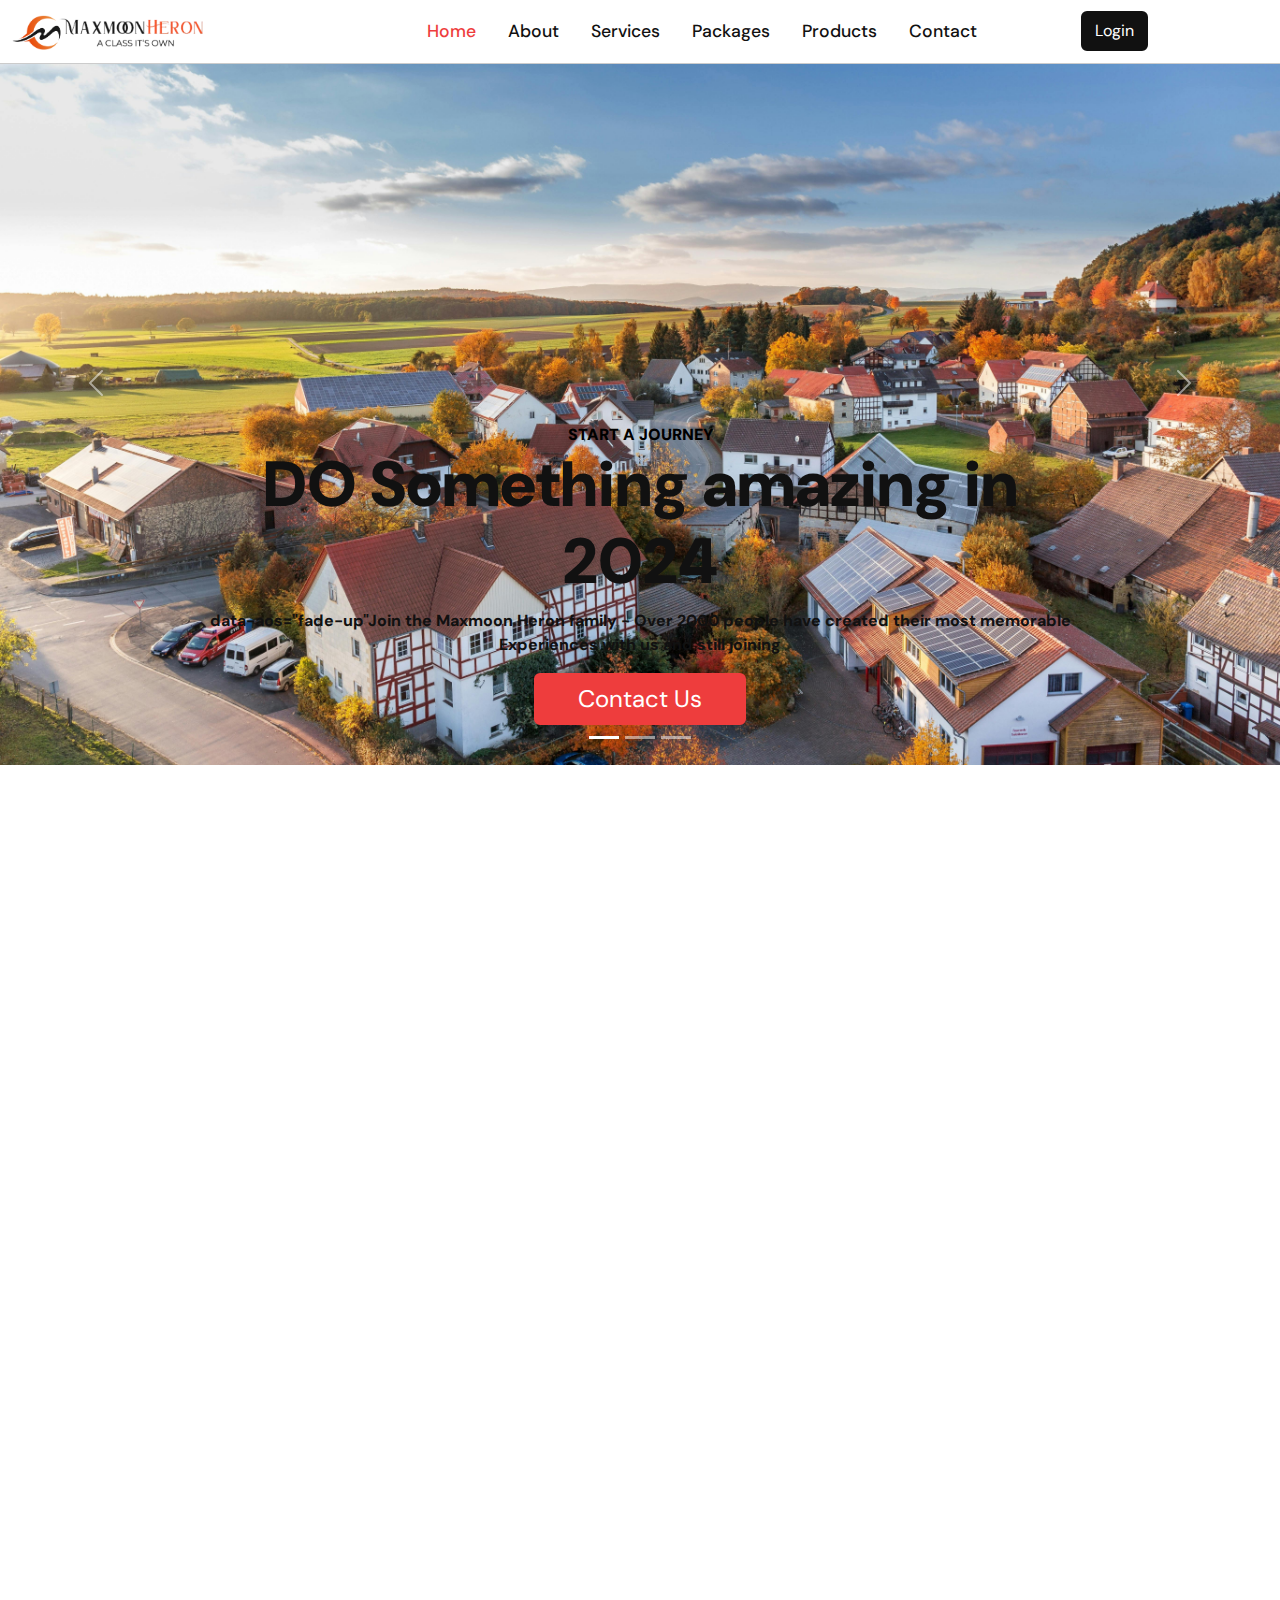
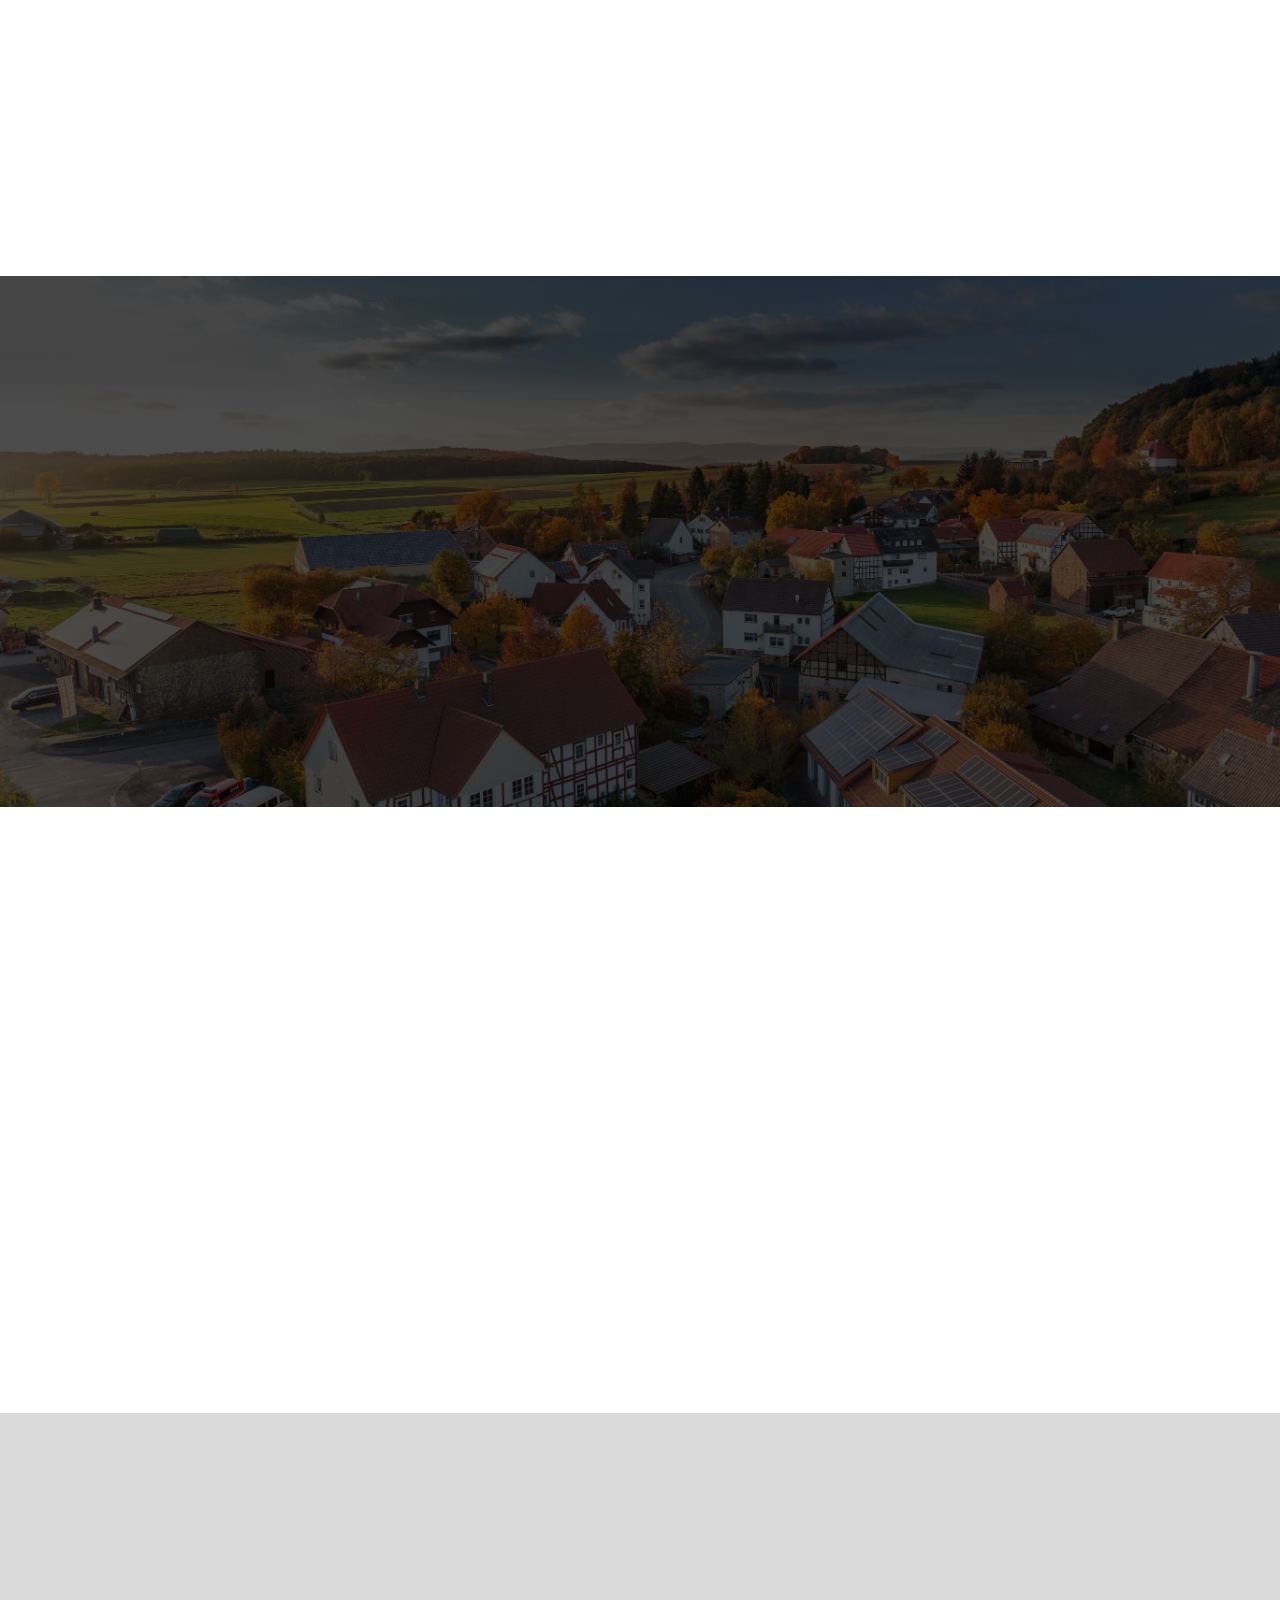
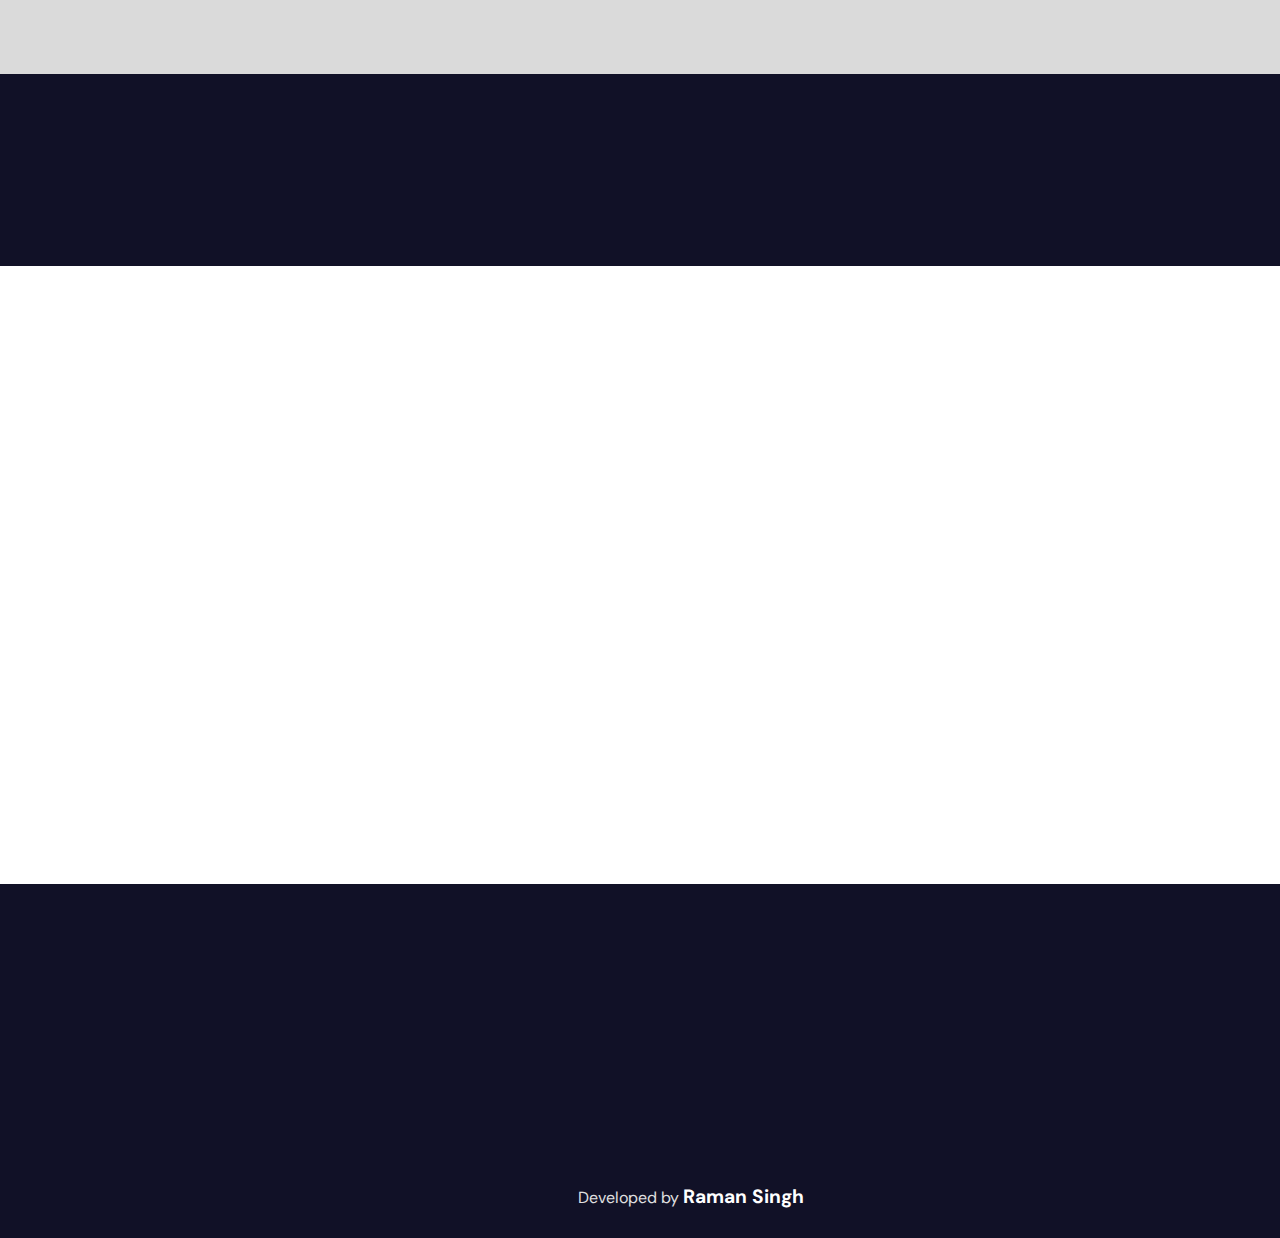
<file: index.html>
<!DOCTYPE html>
<html lang="en">

<head>
  <meta charset="UTF-8">
  <meta name="viewport" content="width=device-width, initial-scale=1.0">
  <title>Welcome | Mexmoon Heron Multi Service Pvt Ltd</title>
  <link rel="icon" href="img/fav.png">
  <link rel="stylesheet" href="css/style_hidden.css">
  <link rel="stylesheet" href="css/bootstrap.min.css">
  <link rel="stylesheet" href="https://cdnjs.cloudflare.com/ajax/libs/font-awesome/6.5.2/css/all.min.css" />
  <link href="https://unpkg.com/aos@2.3.1/dist/aos.css" rel="stylesheet">
</head>

<body >
  <!-------------------------navbar-------------------------->
  <nav class="navbar navbar-expand-lg bg-white fixed-top">
    <div class="container-fluid">
      <a class="navbar-brand" href="index.html">
        <img src="img/logo.png" alt="Logo" height="35" class="d-inline-block align-text-top  ">
      </a>
      <button class="navbar-toggler" type="button" data-bs-toggle="collapse" data-bs-target="#navbarSupportedContent"
        aria-controls="navbarSupportedContent" aria-expanded="false" aria-label="Toggle navigation">
        <span class="navbar-toggler-icon"></span>
      </button>
      <div class="collapse navbar-collapse mx-5 px-5" id="navbarSupportedContent">
        <ul class="navbar-nav me-auto mb-2 mb-lg-0 mx-5 px-5">
          <li class="nav-item px-2">
            <a class="nav-link active" style="color: rgb(238, 61, 61);" aria-current="page" href="index.html">Home</a>
          </li>
          <li class="nav-item px-2">
            <a class="nav-link" href="about.html">About</a>
          </li>
          <li class="nav-item px-2">
            <a class="nav-link" href="service.html">Services</a>
          </li>
          <li class="nav-item px-2">
            <a class="nav-link" href="package.html">Packages</a>
          </li>
          <li class="nav-item px-2">
            <a class="nav-link" href="product.html">Products</a>
          </li>
          <li class="nav-item px-2">
            <a class="nav-link" href="contact.html">Contact</a>
          </li>

        </ul>
        <a href="login_page.html" class="text-black">
          <button class="btn mx-4" type="submit">Login</button></a>
        </form>
      </div>
    </div>
  </nav>

  <!-------------------------Carousel-------------------------->
  <div id="carouselExampleCaptions" class="carousel slide">
    <div class="carousel-indicators">
      <button type="button" data-bs-target="#carouselExampleCaptions" data-bs-slide-to="0" class="active"
        aria-current="true" aria-label="Slide 1"></button>
      <button type="button" data-bs-target="#carouselExampleCaptions" data-bs-slide-to="1"
        aria-label="Slide 2"></button>
      <button type="button" data-bs-target="#carouselExampleCaptions" data-bs-slide-to="2"
        aria-label="Slide 3"></button>
    </div>
    <div class="carousel-inner">
      <div class="carousel-item active">
        <img src="img/c-1.jpg" class="d-block w-100 img-fluid" alt="...">
        <div class="carousel-caption d-none d-md-block">
          <span data-aos="fade-up">START A JOURNEY</span>
          <h5 data-aos="fade-up">DO Something amazing in 2024</h5>
          <p> data-aos="fade-up"Join the Maxmoon Heron family - Over 2000 people have created their most memorable Experiences with us and
            still joining</p>
          <button type="button" class="btn" ><a href="">Contact Us</a></button>
        </div>
      </div>
      <div class="carousel-item">
        <img src="img/c2.jpg" class="d-block w-100 img-fluid" alt="...">
        <div class="carousel-caption d-none d-md-block">
          <span data-aos="fade-up">PLAN YOUR TOUR</span>
          <h5 data-aos="fade-up">Explore the world</h5>
          <p> data-aos="fade-up"The world is now just a hop, skipand jump away and here's how you can make your travel easier and better in
            2024.</p>
          <button type="button" class="btn" ><a href="">Contact Us</a></button>
        </div>
      </div>
      <div class="carousel-item">
        <img src="img/c3.jpg" class="d-block w-100 img-fluid" alt="...">
        <div class="carousel-caption d-none d-md-block">
          <span data-aos="fade-up">YOU NEED A BREAK</span>
          <h5 data-aos="fade-up">Plan your holiday</h5>
          <p data-aos="fade-up">Our holiday are co-created with our customers, ensuring suggestions and feedback are the basis of creating
            magical holiday.</p>
          <button type="button" class="btn" ><a href="">Contact Us</a></button>
        </div>
      </div>
    </div>
    <button class="carousel-control-prev" type="button" data-bs-target="#carouselExampleCaptions" data-bs-slide="prev">
      <span class="carousel-control-prev-icon" aria-hidden="true"></span>
      <span class="visually-hidden">Previous</span>
    </button>
    <button class="carousel-control-next" type="button" data-bs-target="#carouselExampleCaptions" data-bs-slide="next">
      <span class="carousel-control-next-icon" aria-hidden="true"></span>
      <span class="visually-hidden">Next</span>
    </button>
  </div>
  <!-------------------------Destination-------------------------->
  <div class="container" id="destination">
    <h1 data-aos="fade-up">Popular Destinations</h1>
    <p data-aos="fade-down">You will find here beautiful destinations, our favorite places in the world from a decades of traveling. Find
      inspiration for your trips!</p>
    <div class="row">
      <div class="col-sm-12 col-md-4 col-lg-4 col-12" data-aos="zoom-in">
        <div class="card" style="width: 19rem; border: none;">
          <a href=""><img src="img/d1.jpg" class="card-img-top img-fluid" alt="..."></a>
          <div class="card-body">
            <p class="card-text">Paris</p>
          </div>
        </div>
      </div>
      <div class="col-sm-12 col-md-4 col-lg-4 col-12" data-aos="zoom-in">
        <div class="card" style="width: 19rem; border: none;">
          <a href=""><img src="img/d2.jpg" class="card-img-top img-fluid" alt="..."></a>
          <div class="card-body">
            <p class="card-text">Thailand</p>
          </div>
        </div>
      </div>
      <div class="col-sm-12 col-md-4 col-lg-4 col-12" data-aos="zoom-in">
        <div class="card" style="width: 19rem; border: none;">
          <a href=""><img src="img/d3.jpg" class="card-img-top img-fluid" alt="..."></a>
          <div class="card-body">
            <p class="card-text">Greece</p>
          </div>
        </div>
      </div>
      <div class="col-sm-12 col-md-4 col-lg-4 col-12" data-aos="zoom-in">
        <div class="card" style="width: 19rem; border: none;">
          <a href=""><img src="img/d4.jpg" class="card-img-top img-fluid" alt="..."></a>
          <div class="card-body">
            <p class="card-text">Spain</p>
          </div>
        </div>
      </div>
      <div class="col-sm-12 col-md-4 col-lg-4 col-12" data-aos="zoom-in">
        <div class="card" style="width: 19rem; border: none;">
          <a href=""><img src="img/d5.jpg" class="card-img-top img-fluid" alt="..."></a>
          <div class="card-body">
            <p class="card-text">China</p>
          </div>
        </div>
      </div>
      <div class="col-sm-12 col-md-4 col-lg-4 col-12" data-aos="zoom-in">
        <div class="card" style="width: 19rem; border: none;">
          <a href=""><img src="img/d6.jpg" class="card-img-top img-fluid" alt="..."></a>
          <div class="card-body">
            <p class="card-text">Iceland</p>
          </div>
        </div>
      </div>
    </div>
  </div>

  <!-------------------------banner-------------------------->
  <div class="container-fluid text-wrap" id="banner" 
    style="background-image: linear-gradient(rgba(0,0,0,.7), rgba(0,0,0,.7)), url(img/c-1.jpg)">
    <h2 class="text-wrap" data-aos="zoom-in">Visit exotic global destinations at <br>unbelievable prices</h2>
    <p data-aos="zoom-in">Experience the service and convenience of a professional travel concierge <br>dedicated to making your vacation
      dreams a reality.</p>
    <button class="btn" type="button" data-aos="zoom-in"><a href="">Contact Us</a></button>
  </div>

  <!-------------------------second banner-------------------------->
  <div class="container" id="sb">
    <div class="row">
      <div class="col-sm-12 col-md-6 col-lg-6 col-12" data-aos="zoom-in">
        <img src="img/a1.jpg" alt="" class="img-fluid ">
      </div>
      <div class="col-sm-12 col-md-6 col-lg-6 col-12 px-5" data-aos="fade-up">
        <h2>Build Your Business While Helping Others Travel As Well As You</h2>
        <p>Here you will discover how our PROPRIETARY TECHNOLOGY links every property in our system, creating a live
          comparison search. Our experience and relationships in the industry, coupled with our technological
          capabilities, bring you a world-class experience every time.</p>
        <button class="btn"><a href="">Learn More</a></button>
      </div>
    </div>
  </div>


  <!-------------------------perks-------------------------->
  <div class="container-fluid" id="p">
    <div class="row">
      <div class="col-sm-12 col-md-4 col-lg-4 col-12 py-1" data-aos="zoom-in">
        <div class="card" style="width: 19rem;">
          <div class="card-body">
            <i class="fa-solid fa-plane-departure"></i>
            <h5 class="card-title">Travel World wide</h5>
            <p class="card-text">Visit exotic global destinations at unbelievable prices</p>
            <a href="#" class="card-link">Read More</a>
          </div>
        </div>
      </div>
      <div class="col-sm-12 col-md-4 col-lg-4 col-12 py-1" data-aos="zoom-in">
        <div class="card" style="width: 19rem;">
          <div class="card-body">
            <i class="fa-solid fa-users"></i>
            <h5 class="card-title">Make a team</h5>
            <p class="card-text">Build your business while helping others travel as well as you</p>
            <a href="#" class="card-link">Read More</a>
          </div>
        </div>
      </div>
      <div class="col-sm-12 col-md-4 col-lg-4 col-12 py-1" data-aos="zoom-in">
        <div class="card" style="width: 19rem; ">
          <div class="card-body">
            <i class="fa-solid fa-suitcase"></i>
            <h5 class="card-title">Live like a boss</h5>
            <p class="card-text">Relax and earn the residual income to live the life you've always wanted</p>
            <a href="#" class="card-link">Read More</a>
          </div>
        </div>
      </div>
    </div>
  </div>

  <!-------------------------perks-2-------------------------->
  <div class="container-fluid" id="p-2">
    <div class="row">
      <div class="col-sm-12 col-md-4 col-lg-4 col-12 py-1" data-aos="zoom-in">
        <div class="card" style="width: 19rem;">
          <div class="card-body">
            <h5 class="card-title">28 <br> States</h5>
          </div>
        </div>
      </div>
      <div class="col-sm-12 col-md-4 col-lg-4 col-12 py-1" data-aos="zoom-in">
        <div class="card" style="width: 19rem;">
          <div class="card-body">
            <h5 class="card-title">6 Years<br> of Experience</h5>
          </div>
        </div>
      </div>
      <div class="col-sm-12 col-md-4 col-lg-4 col-12 py-1" data-aos="zoom-in">
        <div class="card" style="width: 19rem; ">
          <div class="card-body">
            <h5 class="card-title">10,000<br> Users</h5>
          </div>
        </div>
      </div>
    </div>
  </div>

    <!-------------------------testimonials-------------------------->
    <div class="container" id="testimonials">
      <h1 data-aos="fade-up">Users Says</h1>
      <div class="row">
        <div class="col-sm-12 col-md-4 col-lg-4 col-12" data-aos="zoom-in">
          <div class="card" style="width: 18rem;">
            <div class="card-body">
              <div class="card-text">
                <h5>Maxmoon heron navigating to a life of success and significance. this is your compass on the journey to empowerment of Mind, ReBalance of Body and Spirit.</h5>
                <p>Sanjay Singh</p>
                <p>Lucknow</p>
              </div>
            </div>
          </div>
        </div>
        <div class="col-sm-12 col-md-4 col-lg-4 col-12" data-aos="zoom-in">
          <div class="card" style="width: 18rem;">
            <div class="card-body">
              <div class="card-text">
                <h5>With Maxmoon heron, taking vacations is easy. they have premier discounts allow you to pay for that dream trip or romantic getaway without breaking the bank</h5>
                <p>
                  Deepika Singh</p>
                <p>Lucknow</p>
              </div>
            </div>
          </div>
        </div>
        <div class="col-sm-12 col-md-4 col-lg-4 col-12" data-aos="zoom-in">
          <div class="card" style="width: 18rem;">
            <div class="card-body">
              <div class="card-text">
                <h5>Thay have almost Thousands of luxury timeshare destinations worldwide, Maxmoon heron members get access without problems or booking limitations.</h5>
                <p>
                  Sudheer kumar</p>
                <p>Lucknow</p>
              </div>
            </div>
          </div>
        </div>
      </div>
    </div>

    <!-------------------------Footer-------------------------->
    <div class="container-fluid" id="footer" >
      <div class="row" data-aos="zoom-out">
        <div class="col-sm-4 col-md-2 "><p class="company">Maxmoon<br> Heron</p>
         <p class="title">All rights reserved.<br>
          ©2024 <span class="fw-bold">Maxmoon Heron</span> </p>
        </div>
        <div class="col-sm-4 col-md-2 "><p class="fw-bold">Pages</p>
          <ul class="list-unstyled">
            <li><a href="#">Packages</a></li>
            <li><a href="#">Products</a></li>
            <li><a href="#">Services</a></li>
            <li><a href="#">Blogs</a></li>
          </ul>
        </div>
        <div class="col-sm-4 col-md-2 "><p class="fw-bold">Social</p>
          <ul class="list-unstyled">
            <li><a href="#">Facebook</a></li>
            <li><a href="#">Instagram</a></li>
            <li><a href="#">Twitter</a></li>
          </ul>
        </div>
        <div class="col-sm-4 col-md-2"><p class="fw-bold">Others</p>
          <ul class="list-unstyled">
            <li><a href="#">Support Center</a></li>
            <li><a href="#">Terms of Use</a></li>
          </ul>
        </div>
        <div class="col-sm-4 col-md-2"><p class="fw-bold">Subscribe</p>
          <div class="input-group mb-3">
            <input type="text" class="form-control" placeholder="Enter mail id" aria-describedby="basic-addon2">
            <span class="input-group-text" id="basic-addon2"><i class="fa-brands fa-telegram"></i></span>
          </div>
        </div>
      </div>
      <div class="copyright">
        <p class="text-center">Developed by <span class="fw-bold">Raman Singh</span></p>
      </div>
    </div> 
  
</body>
<script src="js/obfuscated.js"></script>
<script src="https://unpkg.com/aos@2.3.1/dist/aos.js"></script>

<script>
  AOS.init({
    duration: 1000,
    offset: 200,
    easing: 'ease'
  });
</script>
</html>
</file>
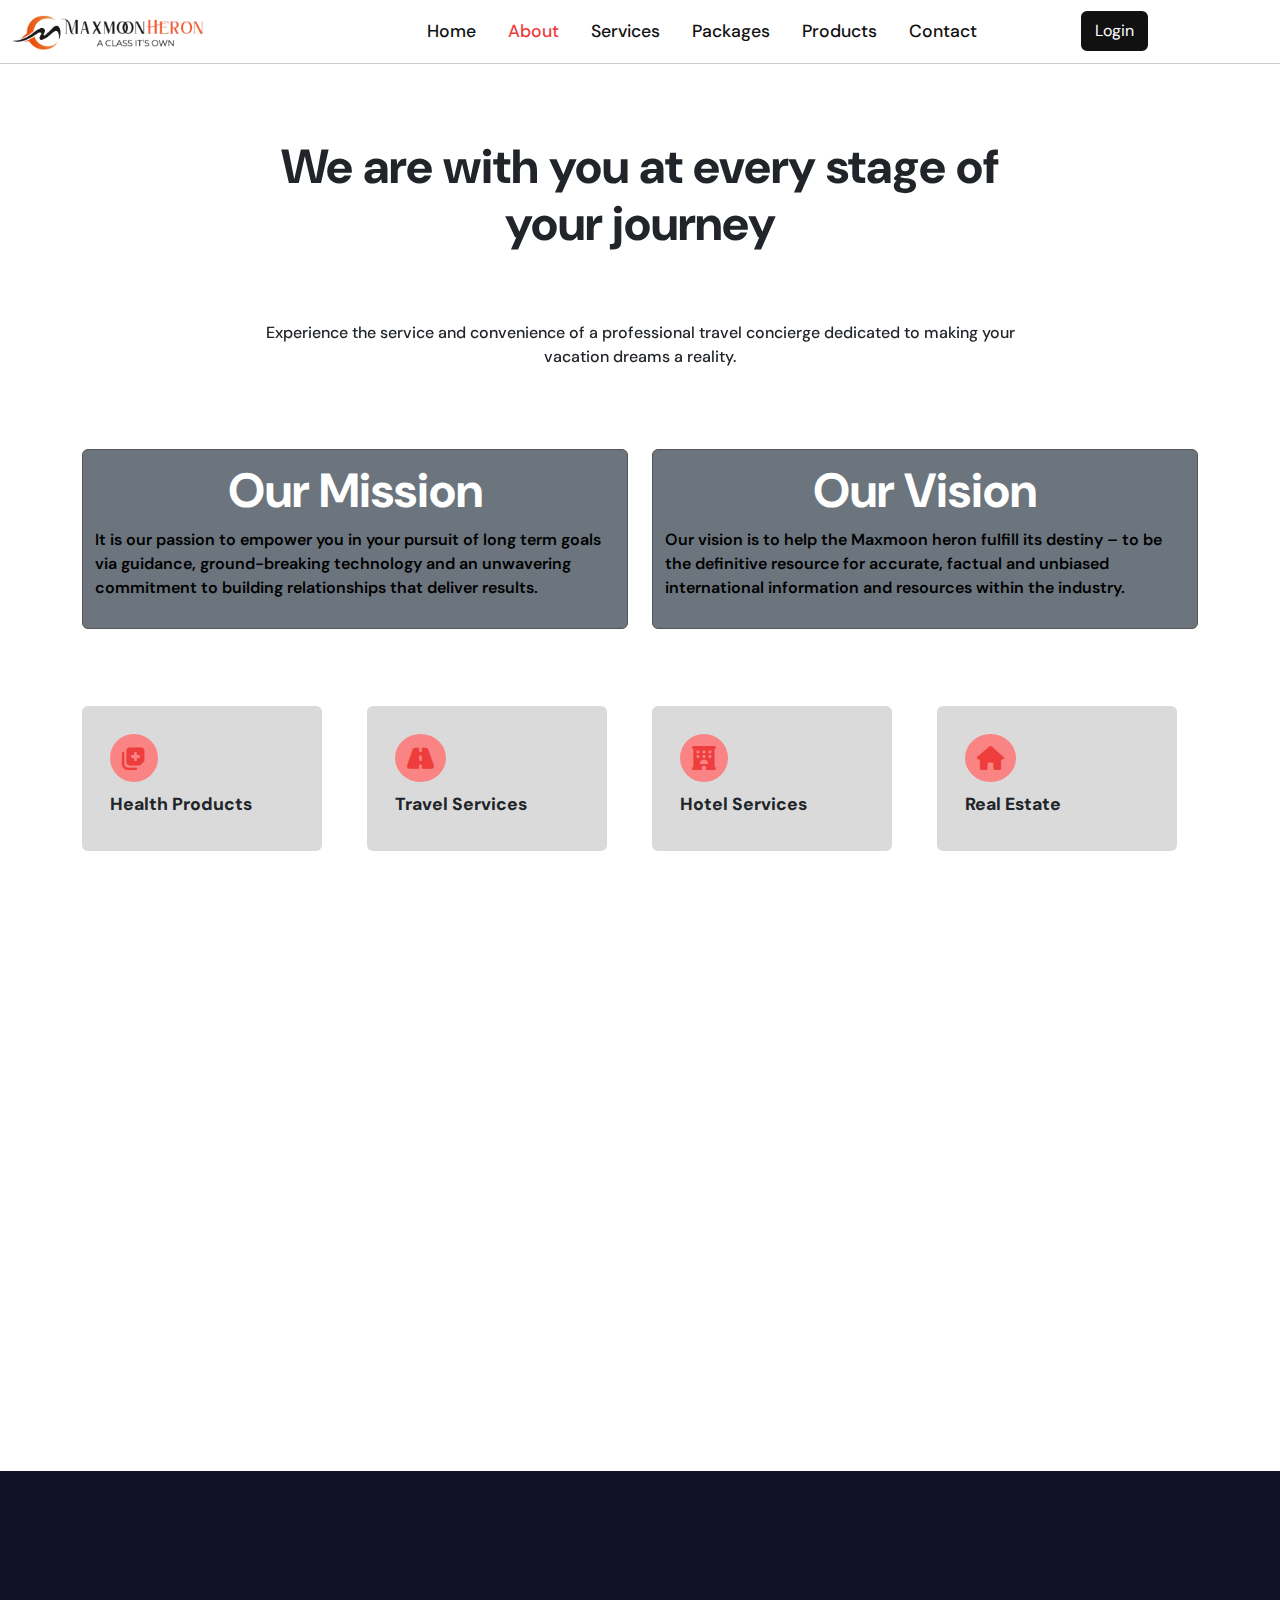
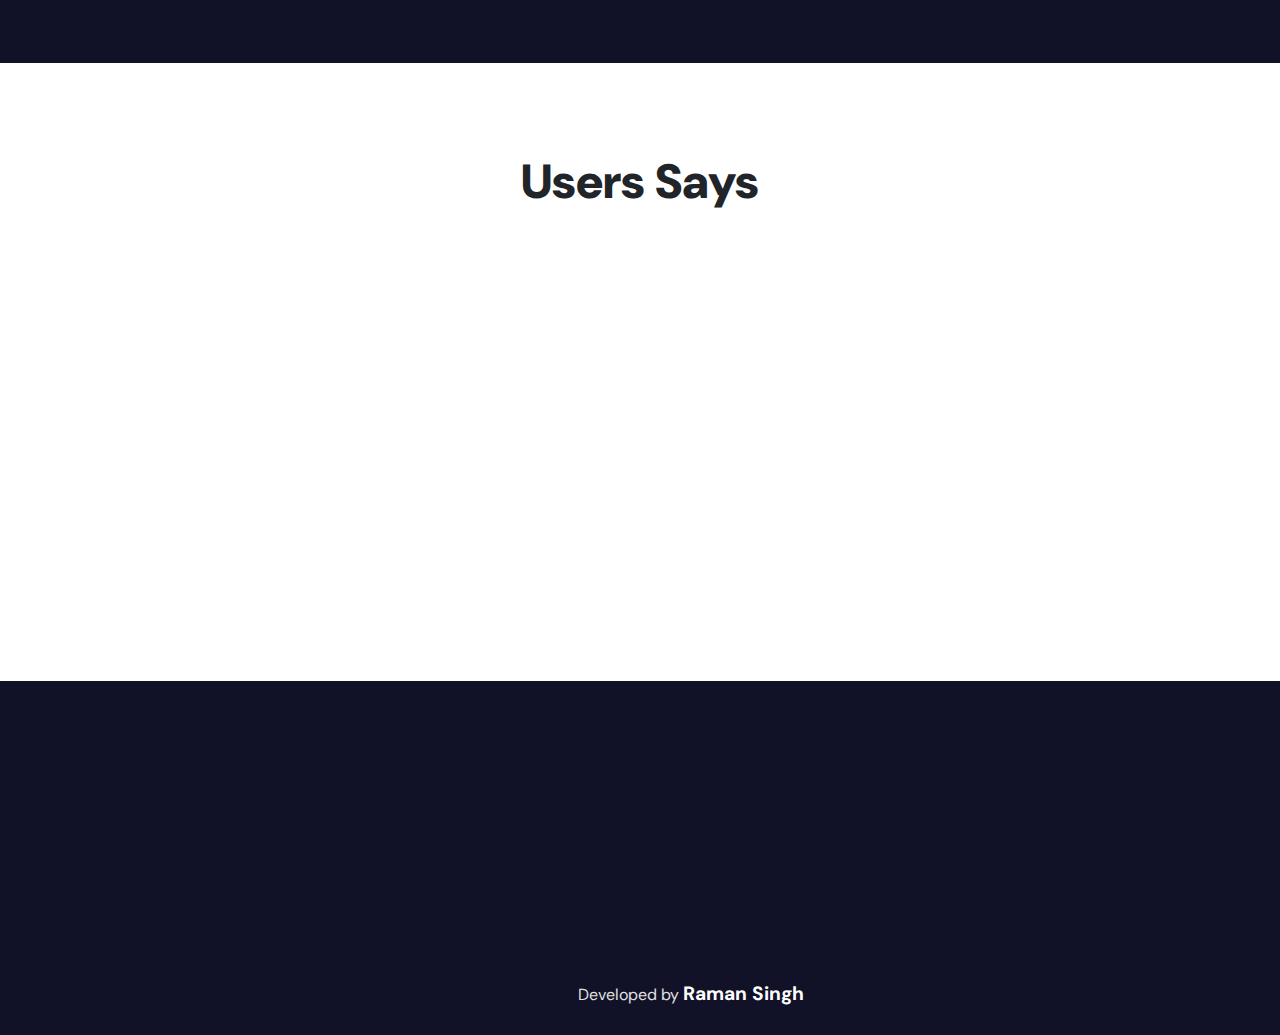
<file: about.html>
<!DOCTYPE html>
<html lang="en">
<head>
    <meta charset="UTF-8">
    <meta name="viewport" content="width=device-width, initial-scale=1.0">
    <title>About | Mexmoon Heron Multi Service Pvt Ltd</title>
    <link rel="icon" href="img/fav.png">
  <link rel="stylesheet" href="css/style_hidden.css">
  <link rel="stylesheet" href="css/bootstrap.min.css">
  <link rel="stylesheet" href="https://cdnjs.cloudflare.com/ajax/libs/font-awesome/6.5.2/css/all.min.css" />
  <link href="https://unpkg.com/aos@2.3.1/dist/aos.css" rel="stylesheet">
</head>
<body>
      <!-------------------------navbar-------------------------->
  <nav class="navbar navbar-expand-lg bg-white fixed-top">
    <div class="container-fluid">
      <a class="navbar-brand" href="index.html">
        <img src="img/logo.png" alt="Logo" height="35" class="d-inline-block align-text-top  ">
      </a>
      <button class="navbar-toggler" type="button" data-bs-toggle="collapse" data-bs-target="#navbarSupportedContent"
        aria-controls="navbarSupportedContent" aria-expanded="false" aria-label="Toggle navigation">
        <span class="navbar-toggler-icon"></span>
      </button>
      <div class="collapse navbar-collapse mx-5 px-5" id="navbarSupportedContent">
        <ul class="navbar-nav me-auto mb-2 mb-lg-0 mx-5 px-5">
          <li class="nav-item px-2">
            <a class="nav-link" href="index.html">Home</a>
          </li>
          <li class="nav-item px-2">
            <a class="nav-link active" style="color: rgb(238, 61, 61);" aria-current="page" href="#" href="about.html">About</a>
          </li>
          <li class="nav-item px-2">
            <a class="nav-link" href="service.html">Services</a>
          </li>
          <li class="nav-item px-2">
            <a class="nav-link" href="package.html">Packages</a>
          </li>
          <li class="nav-item px-2">
            <a class="nav-link" href="#">Products</a>
          </li>
          <li class="nav-item px-2">
            <a class="nav-link" href="#">Contact</a>
          </li>

        </ul>
        <a href="login_page.html" class="text-black">
          <button class="btn mx-4" type="submit">Login</button></a>
        </form>
      </div>
    </div>
  </nav>

    <!-------------------------content-------------------------->
    <div class="container " id="content">
        <h1 data-aos="fade-up" class="py-5">We are with you at every stage of<br> your journey</h1>
        <p data-aos="fade-up">Experience the service and convenience of a professional travel concierge dedicated to making your<br> vacation dreams a reality.
        </p>
    </div>

     <!-------------------------card-------------------------->
     <div class="container" id="card-new">
        <div class="row">
            <div class="col-sm-12 col-md-6 col-lg-6 col-12" id="card-1" data-aos="zoom-in">
                <div class="card bg-secondary">
                <h2>Our Mission</h2>
                <p>It is our passion to empower you in your pursuit of long term goals via guidance, ground-breaking technology and an unwavering commitment to building relationships that deliver results.</p>
            </div>
        </div>
            <div class="col-sm-12 col-md-6 col-lg-6 col-12" id="card-2" data-aos="zoom-in">
                <div class="card bg-secondary">
                <h2>Our Vision</h2>
                <P>Our vision is to help the Maxmoon heron fulfill its destiny – to be the definitive resource for accurate, factual and unbiased international information and resources within the industry.</P>
            </div>
        </div>
        </div>
     </div>

      <!-------------------------banner-3-------------------------->
      <div class="container" id="b-3">
        <div class="row">
            <div class="col-sm-12 col-md-3 col-lg-3 col-12" data-aos="zoom-in">
                <div class="card" style="width: 15rem;">
                    <div class="card-body">
                    <i class="fa-solid fa-notes-medical"></i>
                    <h2>Health Products</h2>
                </div>
                </div>
            </div>
            <div class="col-sm-12 col-md-3 col-lg-3 col-12" data-aos="zoom-in">
                <div class="card" style="width: 15rem;">
                    <div class="card-body">
                        <i class="fa-solid fa-road"></i>
                    <h2>Travel Services</h2>
                </div>
                </div>
            </div>
            <div class="col-sm-12 col-md-3 col-lg-3 col-12" data-aos="zoom-in">
                <div class="card" style="width: 15rem;">
                    <div class="card-body">
                        <i class="fa-solid fa-hotel"></i>
                    <h2>Hotel Services</h2>
                </div>
                </div>
            </div>
            <div class="col-sm-12 col-md-3 col-lg-3 col-12" data-aos="zoom-in">
                <div class="card" style="width: 15rem;">
                    <div class="card-body">
                        <i class="fa-solid fa-house"></i>
                    <h2>Real Estate</h2>
                </div>
                </div>
            </div>
            <div class="col-sm-12 col-md-3 col-lg-3 col-12" data-aos="zoom-in">
                <div class="card" style="width: 15rem;">
                    <div class="card-body">
                        <i class="fa-solid fa-phone"></i>
                    <h2>24/7 Online Support</h2>
                </div>
                </div>
            </div>
            <div class="col-sm-12 col-md-3 col-lg-3 col-12" data-aos="zoom-in">
                <div class="card" style="width: 15rem;">
                    <div class="card-body">
                        <i class="fa-solid fa-globe"></i>
                    <h2>New destination</h2>
                </div>
                </div>
            </div>
            <div class="col-sm-12 col-md-3 col-lg-3 col-12" data-aos="zoom-in">
                <div class="card" style="width: 15rem;">
                    <div class="card-body">
                        <i class="fa-solid fa-bicycle"></i>
                    <h2>Epic Journey</h2>
                </div>
                </div>
            </div>
            <div class="col-sm-12 col-md-3 col-lg-3 col-12" data-aos="zoom-in">
                <div class="card" style="width: 15rem;">
                    <div class="card-body">
                        <i class="fa-solid fa-heart"></i>
                    <h2>Endangered Wildlife</h2>
                </div>
                </div>
            </div>
        </div>
      </div>

       <!-------------------------about-------------------------->
        <div class="container" id="about" data-aos="fade-up">
            <h3>Know about us</h3>
            <p>Maxmoon Heron is a Service & product base company that markets health care & travel-related services. Combining the power of the Internet with the time-tested strength of word-of-mouth marketing, we are a leader in the travel industry. Maxmoon Heron Multi Services pvt Ltd is a privately held company based in Lucknow, Up, with active Representatives and members in all states in the India as well as internationally.<br><br>
                Here you will discover how our PROPRIETARY TECHNOLOGY links every property in our system, creating a live comparison search. Our experience and relationships in the industry, coupled with our technological capabilities, bring you a world-class experience every time.</p>
        </div>
       <!-------------------------perks-2-------------------------->
    <div class="container-fluid" id="p-2">
        <div class="row">
          <div class="col-sm-12 col-md-4 col-lg-4 col-12 py-1" data-aos="zoom-in">
            <div class="card" style="width: 19rem;">
              <div class="card-body">
                <h5 class="card-title">28 <br> States</h5>
              </div>
            </div>
          </div>
          <div class="col-sm-12 col-md-4 col-lg-4 col-12 py-1" data-aos="zoom-in">
            <div class="card" style="width: 19rem;">
              <div class="card-body">
                <h5 class="card-title">6 Years<br> of Experience</h5>
              </div>
            </div>
          </div>
          <div class="col-sm-12 col-md-4 col-lg-4 col-12 py-1" data-aos="zoom-in">
            <div class="card" style="width: 19rem; ">
              <div class="card-body">
                <h5 class="card-title">10,000<br> Users</h5>
              </div>
            </div>
          </div>
        </div>
      </div>


 <!-------------------------testimonials-------------------------->
 <div class="container" id="testimonials">
    <h1>Users Says</h1>
    <div class="row">
      <div class="col-sm-12 col-md-4 col-lg-4 col-12" data-aos="zoom-in">
        <div class="card" style="width: 18rem;">
          <div class="card-body">
            <div class="card-text">
              <h5>Maxmoon heron navigating to a life of success and significance. this is your compass on the journey to empowerment of Mind, ReBalance of Body and Spirit.</h5>
              <p>Sanjay Singh</p>
              <p>Lucknow</p>
            </div>
          </div>
        </div>
      </div>
      <div class="col-sm-12 col-md-4 col-lg-4 col-12" data-aos="zoom-in">
        <div class="card" style="width: 18rem;">
          <div class="card-body">
            <div class="card-text">
              <h5>With Maxmoon heron, taking vacations is easy. they have premier discounts allow you to pay for that dream trip or romantic getaway without breaking the bank</h5>
              <p>
                Deepika Singh</p>
              <p>Lucknow</p>
            </div>
          </div>
        </div>
      </div>
      <div class="col-sm-12 col-md-4 col-lg-4 col-12" data-aos="zoom-in">
        <div class="card" style="width: 18rem;">
          <div class="card-body">
            <div class="card-text">
              <h5>Thay have almost Thousands of luxury timeshare destinations worldwide, Maxmoon heron members get access without problems or booking limitations.</h5>
              <p>
                Sudheer kumar</p>
              <p>Lucknow</p>
            </div>
          </div>
        </div>
      </div>
    </div>
  </div>

    <!-------------------------Footer-------------------------->
    <div class="container-fluid" id="footer" >
        <div class="row" data-aos="zoom-out">
          <div class="col-sm-4 col-md-2 "><p class="company">Maxmoon<br> Heron</p>
           <p class="title">All rights reserved.<br>
            ©2024 <span class="fw-bold">Maxmoon Heron</span> </p>
          </div>
          <div class="col-sm-4 col-md-2 "><p class="fw-bold">Pages</p>
            <ul class="list-unstyled">
              <li><a href="#">Packages</a></li>
              <li><a href="#">Products</a></li>
              <li><a href="#">Services</a></li>
              <li><a href="#">Blogs</a></li>
            </ul>
          </div>
          <div class="col-sm-4 col-md-2 "><p class="fw-bold">Social</p>
            <ul class="list-unstyled">
              <li><a href="#">Facebook</a></li>
              <li><a href="#">Instagram</a></li>
              <li><a href="#">Twitter</a></li>
            </ul>
          </div>
          <div class="col-sm-4 col-md-2"><p class="fw-bold">Others</p>
            <ul class="list-unstyled">
              <li><a href="#">Support Center</a></li>
              <li><a href="#">Terms of Use</a></li>
            </ul>
          </div>
          <div class="col-sm-4 col-md-2"><p class="fw-bold">Subscribe</p>
            <div class="input-group mb-3">
              <input type="text" class="form-control" placeholder="Enter mail id" aria-describedby="basic-addon2">
              <span class="input-group-text" id="basic-addon2"><i class="fa-brands fa-telegram"></i></span>
            </div>
          </div>
        </div>
        <div class="copyright">
          <p class="text-center">Developed by <span class="fw-bold">Raman Singh</span></p>
        </div>
      </div>
</body>
<script src="js/obfuscated.js"></script>
<script src="https://unpkg.com/aos@2.3.1/dist/aos.js"></script>

<script>
  AOS.init({
    duration: 1000,
    offset: 200,
    easing: 'ease'
  });
</script>
</html>
</file>
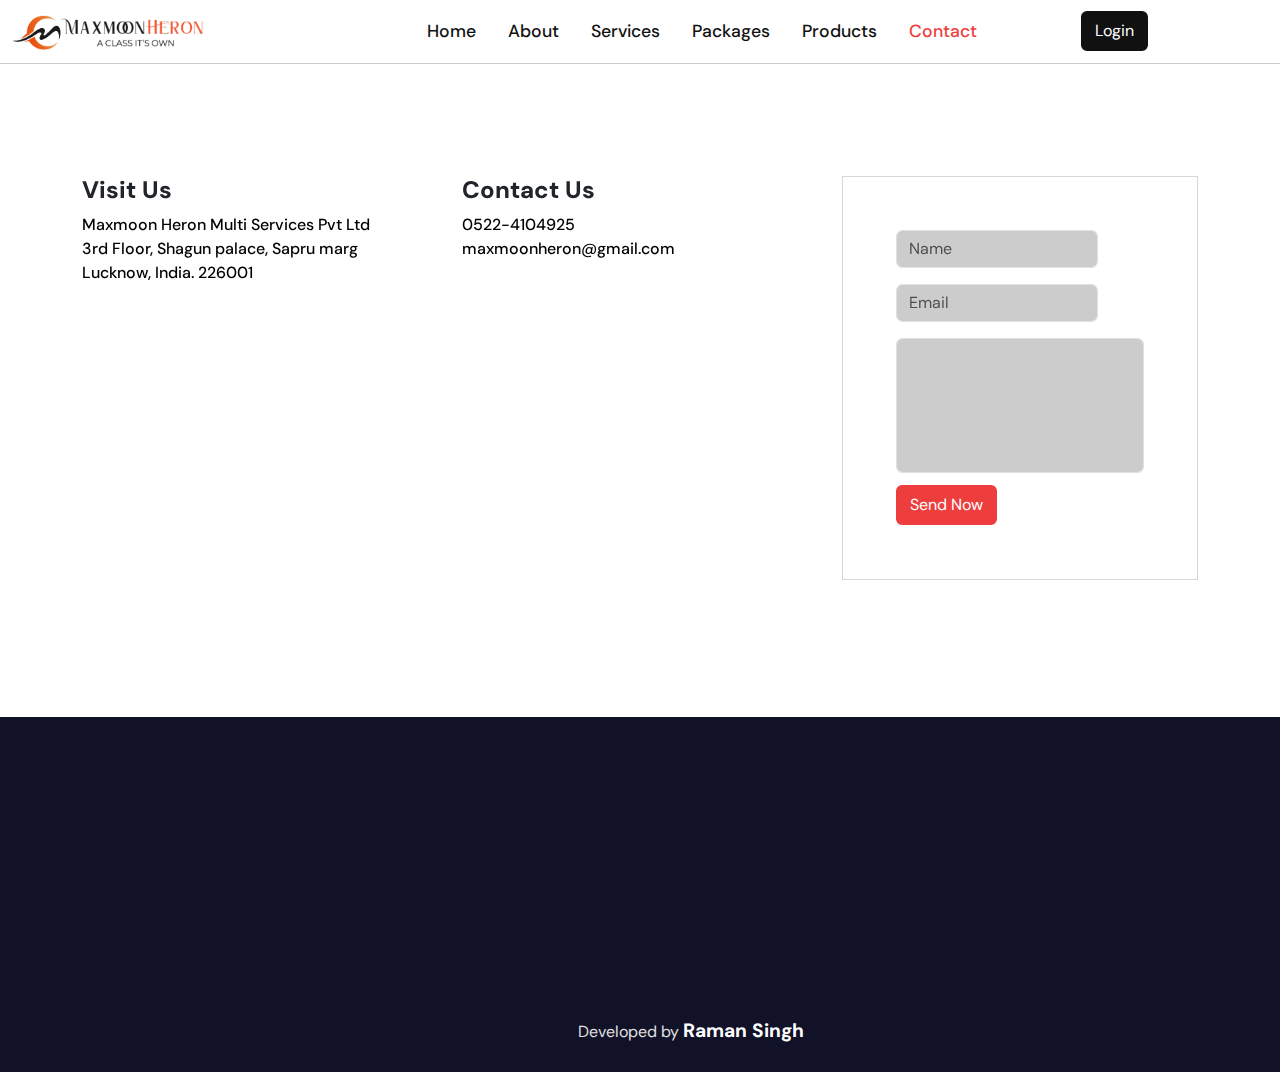
<file: contact.html>
<!DOCTYPE html>
<html lang="en">
<head>
    <meta charset="UTF-8">
    <meta name="viewport" content="width=device-width, initial-scale=1.0">
    <title>Contact | Maxmmon Multi Service Pvt Ltd</title>
    <link rel="icon" href="img/fav.png">
    <link rel="stylesheet" href="css/style_hidden.css">
    <link rel="stylesheet" href="css/bootstrap.min.css">
    <link rel="stylesheet" href="https://cdnjs.cloudflare.com/ajax/libs/font-awesome/6.5.2/css/all.min.css" />
    <link href="https://unpkg.com/aos@2.3.1/dist/aos.css" rel="stylesheet">
</head>
<body>
       <!-------------------------navbar-------------------------->
  <nav class="navbar navbar-expand-lg bg-white fixed-top">
    <div class="container-fluid">
      <a class="navbar-brand" href="index.html">
        <img src="img/logo.png" alt="Logo" height="35" class="d-inline-block align-text-top  ">
      </a>
      <button class="navbar-toggler" type="button" data-bs-toggle="collapse" data-bs-target="#navbarSupportedContent"
        aria-controls="navbarSupportedContent" aria-expanded="false" aria-label="Toggle navigation">
        <span class="navbar-toggler-icon"></span>
      </button>
      <div class="collapse navbar-collapse mx-5 px-5" id="navbarSupportedContent">
        <ul class="navbar-nav me-auto mb-2 mb-lg-0 mx-5 px-5">
          <li class="nav-item px-2">
            <a class="nav-link" href="index.html">Home</a>
          </li>
          <li class="nav-item px-2">
            <a class="nav-link" href="about.html">About</a>
          </li>
          <li class="nav-item px-2">
            <a class="nav-link " href="service.html">Services</a>
          </li>
          <li class="nav-item px-2">
            <a class="nav-link " href="package.html">Packages</a>
          </li>
          <li class="nav-item px-2">
            <a class="nav-link" href="#">Products</a>
          </li>
          <li class="nav-item px-2">
            <a class="nav-link active" style="color: rgb(238, 61, 61);" href="contact.html">Contact</a>
          </li>

        </ul>
        <a href="login_page.html" class="text-black">
          <button class="btn mx-4" type="submit">Login</button></a>
        </form>
      </div>
    </div>
  </nav>

       <!-------------------------contact-------------------------->
       <div class="container py-5 " id="contact">
        <div class="row">
            <div class="col-sm-12 col-md-4 col-lg-4 col-12" data-aos="zoom-in">
                <h5>Visit Us</h5>
                <p>Maxmoon Heron Multi Services Pvt Ltd<br>
                    3rd Floor, Shagun palace, Sapru marg<br>
                    Lucknow, India. 226001</p>
            </div>
            <div class="col-sm-12 col-md-4 col-lg-4 col-12" data-aos="zoom-in">
                <h5>Contact Us</h5>
                <p>0522-4104925
                    <br>
                    maxmoonheron@gmail.com</p>
            </div>
            <div class="col-sm-12 col-md-4 col-lg-4 col-12" data-aos="zoom-in">
                <form>
                    <div class="row mb-3">
                      <div class="col-sm-10">
                        <input type="name" class="form-control" id="inputName3" placeholder="Name">
                      </div>
                    </div>
                    <div class="row mb-3">
                      <div class="col-sm-10">
                        <input type="Email" class="form-control" id="inputEmail3" placeholder="Email">
                      </div>
                    </div>
                    <div class="form-floating">
                        <textarea class="form-control " placeholder="Message" id="floatingTextarea"></textarea>
                      </div>
                    <div class="col-12">
                        <button type="submit" class="btn btn-danger">Send Now</button>
                </form>
            </div>
        </div>
       </div>
      </div>

      
   <!-------------------------Footer-------------------------->
   <div class="container-fluid" id="footer">
    <div class="row" data-aos="zoom-out">
        <div class="col-sm-4 col-md-2 ">
            <p class="company">Maxmoon<br> Heron</p>
            <p class="title">All rights reserved.<br>
                ©2024 <span class="fw-bold">Maxmoon Heron</span> </p>
        </div>
        <div class="col-sm-4 col-md-2 ">
            <p class="fw-bold">Pages</p>
            <ul class="list-unstyled">
                <li><a href="#">Packages</a></li>
                <li><a href="#">Products</a></li>
                <li><a href="#">Services</a></li>
                <li><a href="#">Blogs</a></li>
            </ul>
        </div>
        <div class="col-sm-4 col-md-2 ">
            <p class="fw-bold">Social</p>
            <ul class="list-unstyled">
                <li><a href="#">Facebook</a></li>
                <li><a href="#">Instagram</a></li>
                <li><a href="#">Twitter</a></li>
            </ul>
        </div>
        <div class="col-sm-4 col-md-2">
            <p class="fw-bold">Others</p>
            <ul class="list-unstyled">
                <li><a href="#">Support Center</a></li>
                <li><a href="#">Terms of Use</a></li>
            </ul>
        </div>
        <div class="col-sm-4 col-md-2">
            <p class="fw-bold">Subscribe</p>
            <div class="input-group mb-3">
                <input type="text" class="form-control" placeholder="Enter mail id" aria-describedby="basic-addon2">
                <span class="input-group-text" id="basic-addon2"><i class="fa-brands fa-telegram"></i></span>
            </div>
        </div>
    </div>
    <div class="copyright">
        <p class="text-center">Developed by <span class="fw-bold">Raman Singh</span></p>
    </div>
</div>
</body>
<script src="js/obfuscated.js"></script>
<script src="https://unpkg.com/aos@2.3.1/dist/aos.js"></script>

<script>
  AOS.init({
    duration: 1000,
    offset: 200,
    easing: 'ease'
  });
</script>
</html>
</file>
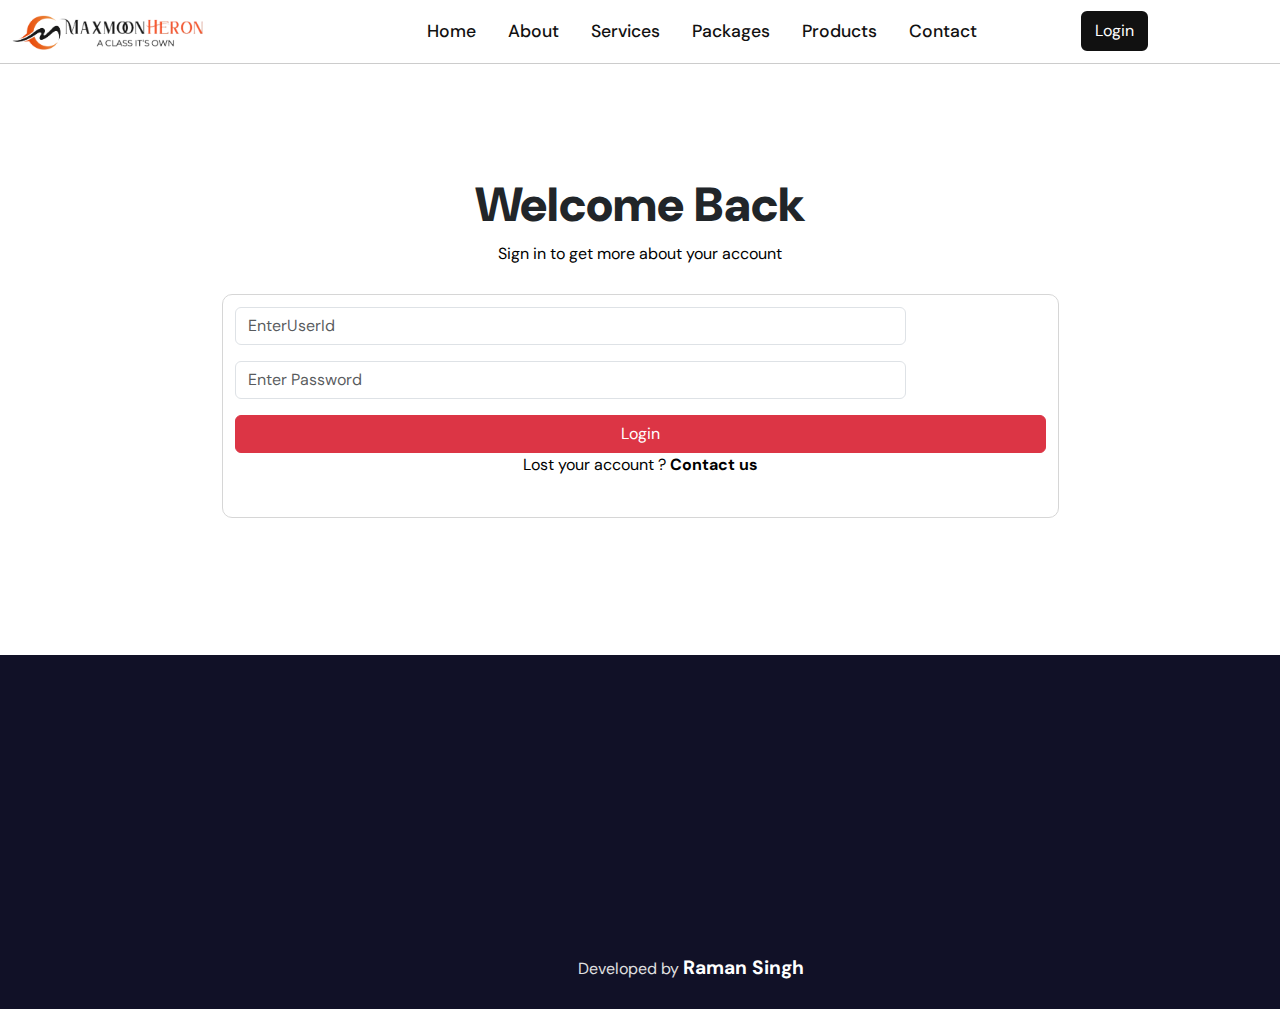
<file: login_page.html>
<!DOCTYPE html>
<html lang="en">
<head>
    <meta charset="UTF-8">
    <meta name="viewport" content="width=device-width, initial-scale=1.0">
    <title>Login | Mexmoon Heron Multi Service Pvt Ltd</title>
    <link rel="icon" href="img/fav.png">
    <link rel="stylesheet" href="css/style_hidden.css">
    <link rel="stylesheet" href="css/bootstrap.min.css">
    <link rel="stylesheet" href="https://cdnjs.cloudflare.com/ajax/libs/font-awesome/6.5.2/css/all.min.css" />
    <link href="https://unpkg.com/aos@2.3.1/dist/aos.css" rel="stylesheet">
</head>
<body>
       <!-------------------------navbar-------------------------->
  <nav class="navbar navbar-expand-lg bg-white fixed-top">
    <div class="container-fluid">
      <a class="navbar-brand" href="index.html">
        <img src="img/logo.png" alt="Logo" height="35" class="d-inline-block align-text-top  ">
      </a>
      <button class="navbar-toggler" type="button" data-bs-toggle="collapse" data-bs-target="#navbarSupportedContent"
        aria-controls="navbarSupportedContent" aria-expanded="false" aria-label="Toggle navigation">
        <span class="navbar-toggler-icon"></span>
      </button>
      <div class="collapse navbar-collapse mx-5 px-5" id="navbarSupportedContent">
        <ul class="navbar-nav me-auto mb-2 mb-lg-0 mx-5 px-5">
          <li class="nav-item px-2">
            <a class="nav-link" href="index.html">Home</a>
          </li>
          <li class="nav-item px-2">
            <a class="nav-link" href="about.html">About</a>
          </li>
          <li class="nav-item px-2">
            <a class="nav-link " href="service.html">Services</a>
          </li>
          <li class="nav-item px-2">
            <a class="nav-link " href="package.html">Packages</a>
          </li>
          <li class="nav-item px-2">
            <a class="nav-link" href="">Products</a>
          </li>
          <li class="nav-item px-2">
            <a class="nav-link" href="contact.html">Contact</a>
          </li>

        </ul>
        <a href="login_page.html" class="text-black">
          <button class="btn mx-4" type="submit">Login</button></a>
        </form>
      </div>
    </div>
  </nav>

    <!-------------------------login-------------------------->
    <div class="container py-5 text-center" id="login">
        <h4>Welcome Back</h4>
        <p>Sign in to get more about your account</p>
            <form>
                <div class="row mb-3">
                  <div class="col-sm-10">
                    <input type="email" class="form-control" id="inputName3" placeholder="EnterUserId">
                  </div>
                </div>
                <div class="row mb-3">
                  <div class="col-sm-10">
                    <input type="password" class="form-control" id="inputEmail3" placeholder="Enter Password">
                  </div>
                </div>
                <div class="col-12">
                    <button type="submit" class="btn btn-danger">Login</button>
                    <p>Lost your account ? <span class="fw-bold"><a href="contact.html">Contact us</a></span></p>
            </form>
    </div>

        </div>

  <!-------------------------Footer-------------------------->
  <div class="container-fluid" id="footer">
    <div class="row" data-aos="zoom-out">
        <div class="col-sm-4 col-md-2 ">
            <p class="company">Maxmoon<br> Heron</p>
            <p class="title">All rights reserved.<br>
                ©2024 <span class="fw-bold">Maxmoon Heron</span> </p>
        </div>
        <div class="col-sm-4 col-md-2 ">
            <p class="fw-bold">Pages</p>
            <ul class="list-unstyled">
                <li><a href="#">Packages</a></li>
                <li><a href="#">Products</a></li>
                <li><a href="#">Services</a></li>
                <li><a href="#">Blogs</a></li>
            </ul>
        </div>
        <div class="col-sm-4 col-md-2 ">
            <p class="fw-bold">Social</p>
            <ul class="list-unstyled">
                <li><a href="#">Facebook</a></li>
                <li><a href="#">Instagram</a></li>
                <li><a href="#">Twitter</a></li>
            </ul>
        </div>
        <div class="col-sm-4 col-md-2">
            <p class="fw-bold">Others</p>
            <ul class="list-unstyled">
                <li><a href="#">Support Center</a></li>
                <li><a href="#">Terms of Use</a></li>
            </ul>
        </div>
        <div class="col-sm-4 col-md-2">
            <p class="fw-bold">Subscribe</p>
            <div class="input-group mb-3">
                <input type="text" class="form-control" placeholder="Enter mail id" aria-describedby="basic-addon2">
                <span class="input-group-text" id="basic-addon2"><i class="fa-brands fa-telegram"></i></span>
            </div>
        </div>
    </div>
    <div class="copyright">
        <p class="text-center">Developed by <span class="fw-bold">Raman Singh</span></p>
    </div>
</div>
</body>
<script src="js/obfuscated.js"></script>
<script src="https://unpkg.com/aos@2.3.1/dist/aos.js"></script>

<script>
  AOS.init({
    duration: 1000,
    offset: 200,
    easing: 'ease'
  });
</script>
</html>
</file>
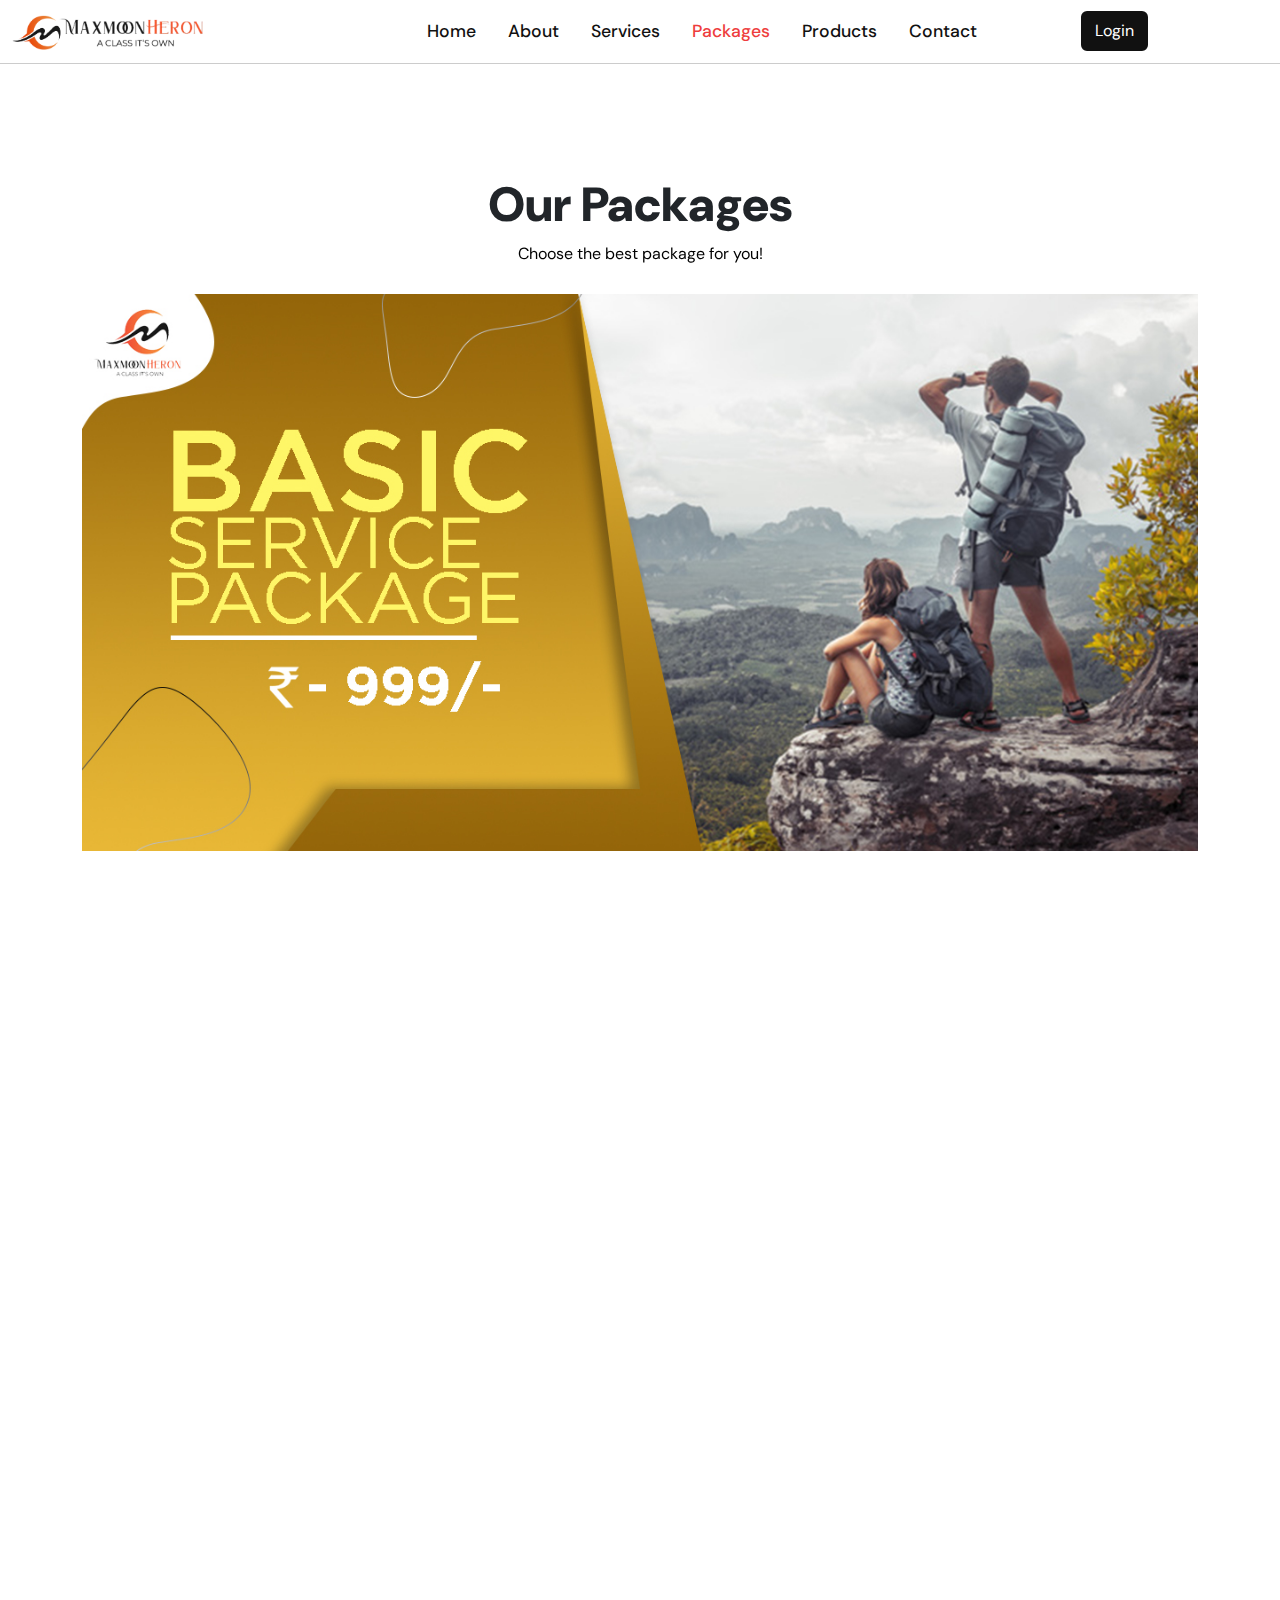
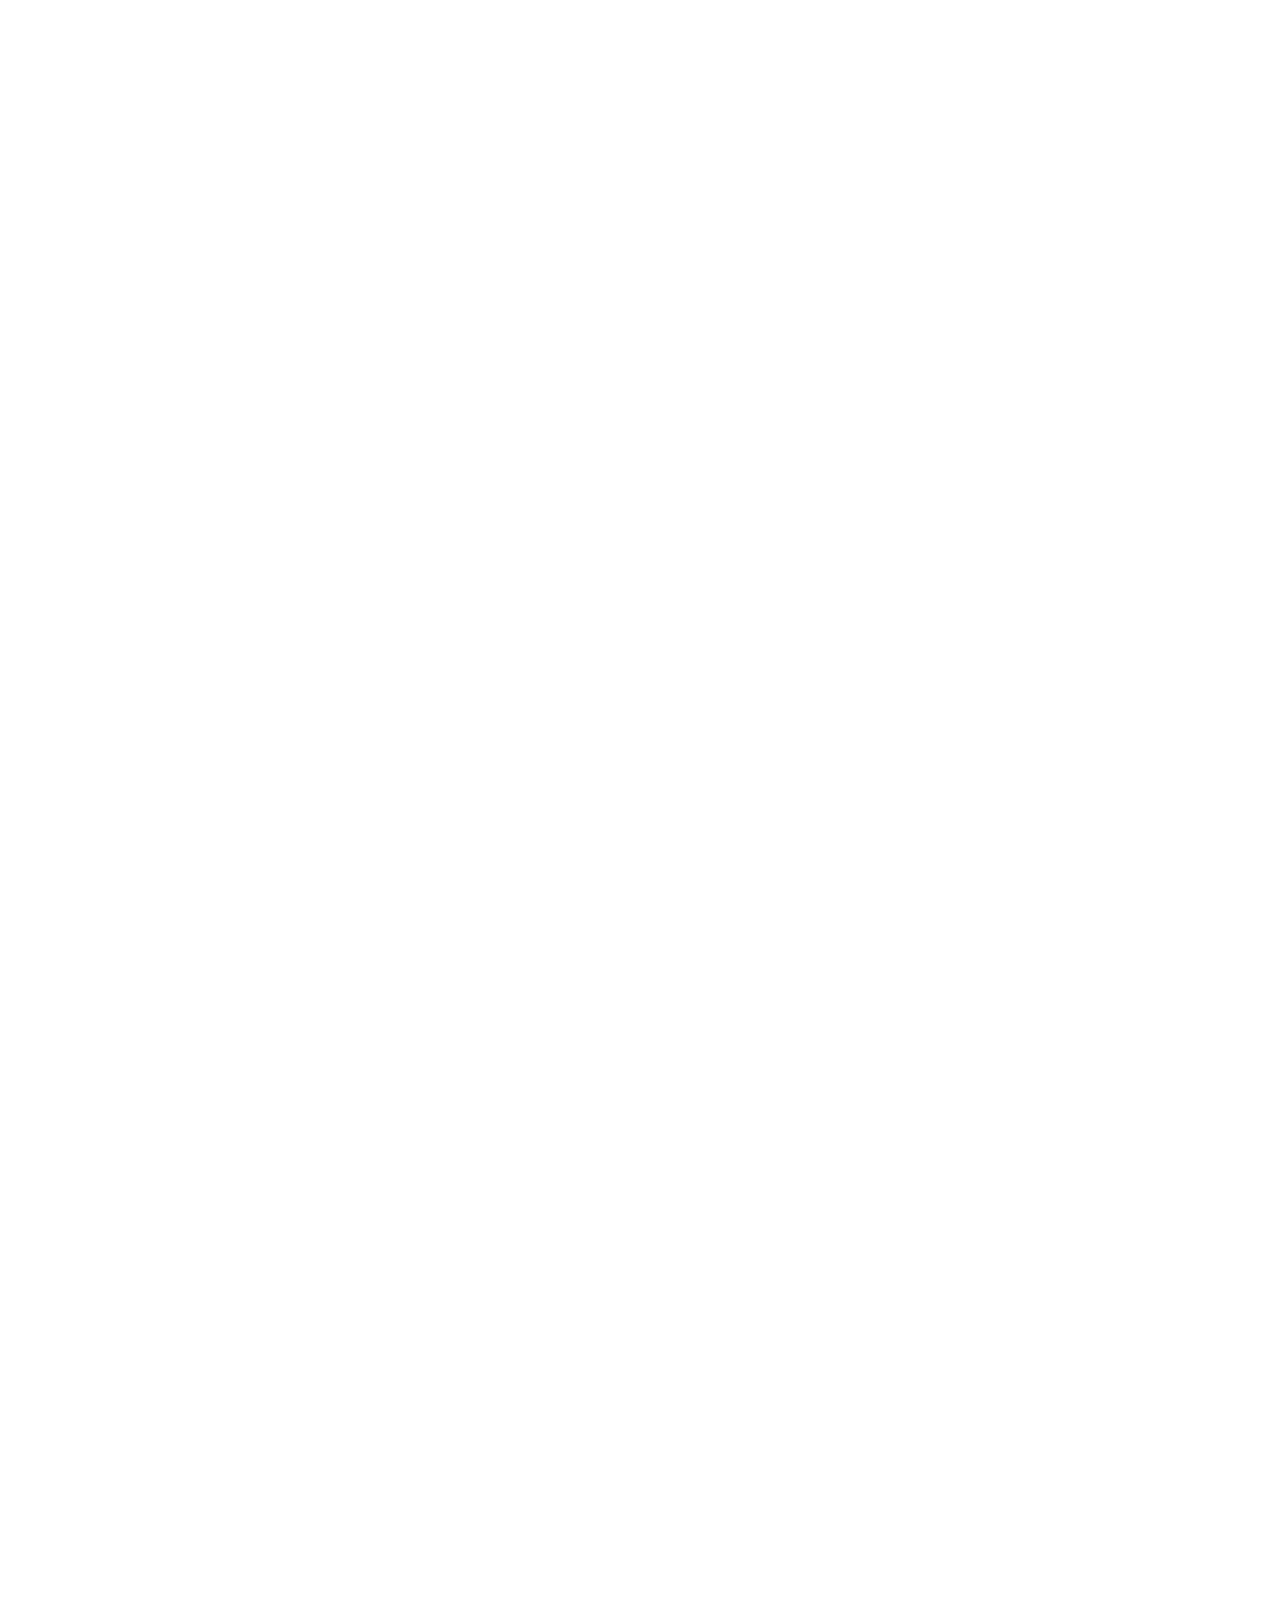
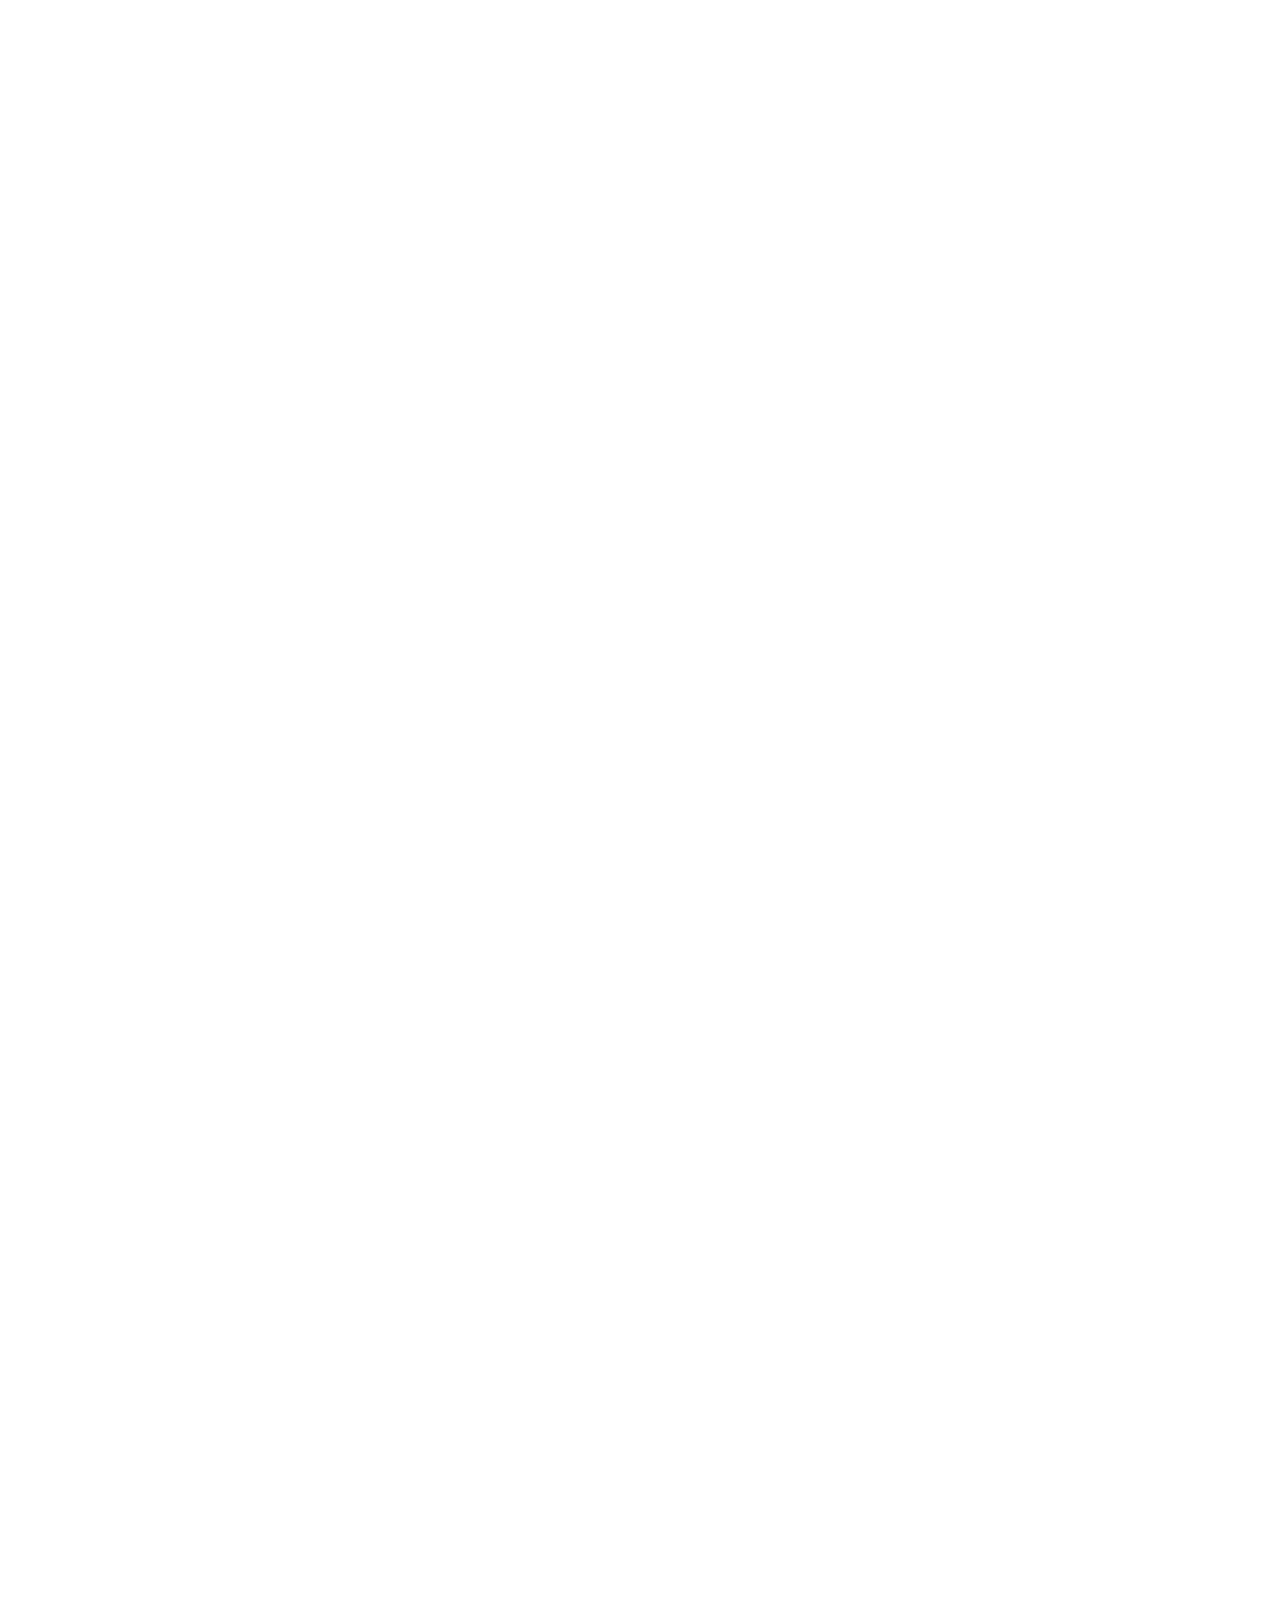
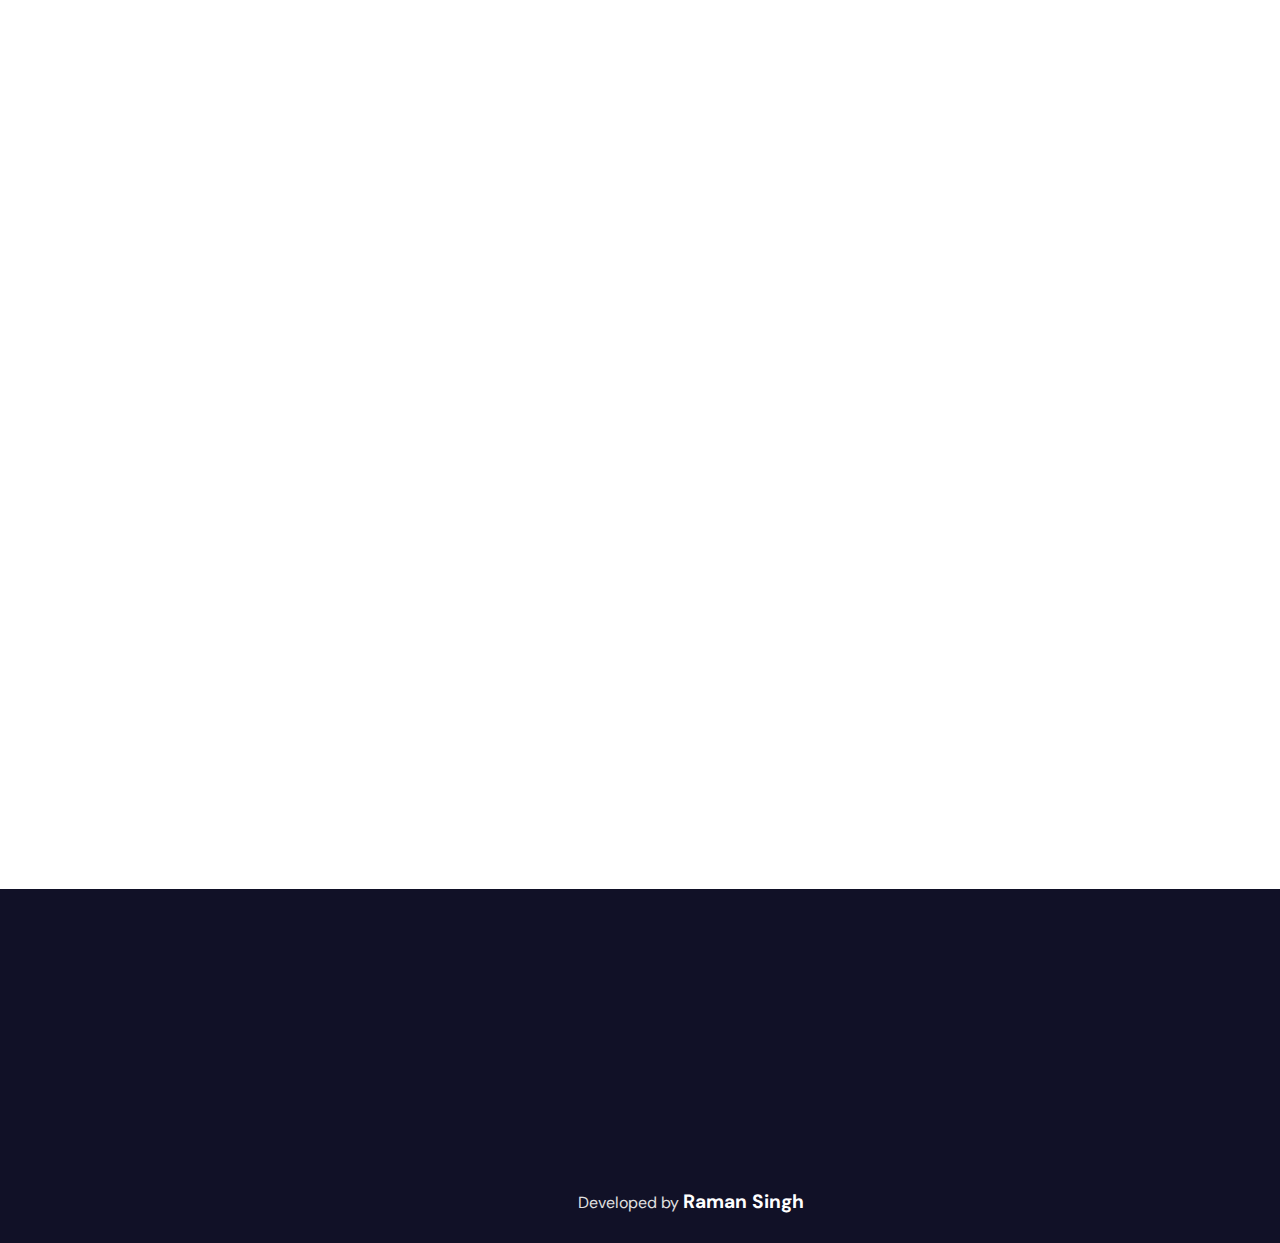
<file: package.html>
<!DOCTYPE html>
<html lang="en">
<head>
    <meta charset="UTF-8">
    <meta name="viewport" content="width=device-width, initial-scale=1.0">
    <title>Packages | Mexmoon Heron Multi Service Pvt Ltd</title>
    <link rel="icon" href="img/fav.png">
    <link rel="stylesheet" href="css/style_hidden.css">
    <link rel="stylesheet" href="css/bootstrap.min.css">
    <link rel="stylesheet" href="https://cdnjs.cloudflare.com/ajax/libs/font-awesome/6.5.2/css/all.min.css" />
    <link href="https://unpkg.com/aos@2.3.1/dist/aos.css" rel="stylesheet">
</head>
<body>
    <!-------------------------navbar-------------------------->
  <nav class="navbar navbar-expand-lg bg-white fixed-top">
    <div class="container-fluid">
      <a class="navbar-brand" href="index.html">
        <img src="img/logo.png" alt="Logo" height="35" class="d-inline-block align-text-top  ">
      </a>
      <button class="navbar-toggler" type="button" data-bs-toggle="collapse" data-bs-target="#navbarSupportedContent"
        aria-controls="navbarSupportedContent" aria-expanded="false" aria-label="Toggle navigation">
        <span class="navbar-toggler-icon"></span>
      </button>
      <div class="collapse navbar-collapse mx-5 px-5" id="navbarSupportedContent">
        <ul class="navbar-nav me-auto mb-2 mb-lg-0 mx-5 px-5">
          <li class="nav-item px-2">
            <a class="nav-link" href="index.html">Home</a>
          </li>
          <li class="nav-item px-2">
            <a class="nav-link" href="about.html">About</a>
          </li>
          <li class="nav-item px-2">
            <a class="nav-link " href="service.html">Services</a>
          </li>
          <li class="nav-item px-2">
            <a class="nav-link active" style="color: rgb(238, 61, 61);" href="package.html">Packages</a>
          </li>
          <li class="nav-item px-2">
            <a class="nav-link" href="#">Products</a>
          </li>
          <li class="nav-item px-2">
            <a class="nav-link" href="contact.html">Contact</a>
          </li>

        </ul>
        <a href="login_page.html" class="text-black">
          <button class="btn mx-4" type="submit">Login</button></a>
        </form>
      </div>
    </div>
  </nav>

   <!-------------------------Package-------------------------->
   <div class="container py-5" id="package">
    <h1 data-aos="fade-up">Our Packages</h1>
    <p data-aos="fade-right">Choose the best package for you!</p>
    <div class="row">
      <div class="col-sm-12 col-md-12 col-lg-12 col-12">
        <img src="img/pc1.jpg" alt="" class="img-fluid" data-aos="zoom-in">
        <h5 data-aos="fade-down">Details</h5>
        <ul class="list-styled" data-aos="fade-up">
          <li>1,000 Digital Wallet  Point for Domestic Transportation and packages. </li>
          <li>*Two 50% Discount  Hotel Accommodation Vouchers of 1N/2D and Bus/Volvo/Flight. </li>
        </ul>
        <h5 data-aos="fade-down">Use & Validity</h5>
        <ul class="list-styled" data-aos="fade-up">
        <li>*All Vouchers use by Digital Wallet </li>
        <li>Hotel Accommodation use for 2 Adult + 2 Child Below 5 years</li>
        <li>Wallet Use in Bus/Volvo/Flight </li>
        <li>One Voucher use for one time</li>
        <li>Digital wallet and Voucher will valid Six months and Blackout Days not allowed</li>
        <li>Digital wallet and Voucher use only domestic country</li>
      </ul>
      </div>
      <div class="col-sm-12 col-md-12 col-lg-12 col-12">
        <img src="img/pc2.jpg" alt="" class="img-fluid" data-aos="zoom-in">
        <h5 data-aos="fade-down">Details</h5>
        <ul class="list-styled" data-aos="fade-up">
          <li>5,500 Digital Wallet for Domestic Transportation, Packages and Real Estate Service</li>
          <li>*Once  100% Discount  Hotel Accommodation Vouchers of 2N/3D</li>
          <li>*50% Discount Voucher on Once Domestic Round Trip Volvo/Bus Ticket(Max.INR Rs 1000)</li>
        </ul>
        <h5 data-aos="fade-down">Use & Validity</h5>
        <ul class="list-styled" data-aos="fade-up">
          <li>*All Vouchers use by Digital Wallet.</li>
          <li>Hotel Accommodation use for 2 Adult + 2 Child Below 5 years</li>
          <li>Hotel Accommodation will use on Selected Destination in Selected Hotels.</li>
          <li>Bus Trip will use for only Associate</li>
          <li>Vouchers will valid for Six Months and Blackout Days will not Allowed</li>
          <li>Vouchers will applied before 15 days of Booking</li>
          <li>Digital wallet and Voucher use only Domestic Services</li>
        </ul>
      </div>
      <div class="col-sm-12 col-md-12 col-lg-12 col-12">
        <img src="img/pc3.jpg" alt="" class="img-fluid" data-aos="zoom-in">
        <h5 data-aos="fade-down">Details</h5>
        <ul class="list-styled" data-aos="fade-up">
          <li>10,000 Digital Wallet for Domestic Transportation & Packages and Services</li>
          <li>* Once 100% Discount  Hotel Accommodation Vouchers of 3N/4D</li>
          <li>*50% Discount Voucher on Once Domestic Round Trip Flight  (Max INR Rs 3000)</li>
          <li>*Once Fitness Voucher (Discount upto 20%)</li>
        </ul>
        <h5 data-aos="fade-down">Use & Validity</h5>
        <ul class="list-styled" data-aos="fade-up">
          <li>*All Vouchers use by Digital Wallet.</li>
          <li>Hotel Accommodation use for 2 Adult + 2 Child Below 5 years</li>
          <li>Hotel  Accommodation will use on Selected Destination in Selected Hotels.</li>
          <li>Flight Trip will use for only Associate</li>
          <li>Vouchers will valid for Six Months and Blackout Days will not allowed</li>
          <li>Vouchers will applied before 15 days of booking</li>
          <li>Digital wallet and Voucher use only Domestic Services</li>
        </ul>
      </div>
      <div class="col-sm-12 col-md-12 col-lg-12 col-12">
        <img src="img/pc4.jpg" alt="" class="img-fluid" data-aos="zoom-in">
        <h5 data-aos="fade-down">Details</h5>
        <ul class="list-styled" data-aos="fade-up">
          <li>13,000 Digital Wallet for Domestic Transportation & Packages and Services</li>
          <li> *Once 100% Discount  Hotel Accommodation Vouchers of 3N/4D</li>
          <li>*100% Discount Voucher on Once Domestic Round Trip Volvo/Bus Ticket(Max.INR Rs1000)</li>
          <li>*50% Discount Voucher on Once Domestic Round Trip Flight  (Max INR Rs 3000)</li>
        </ul>
        <h5 data-aos="fade-down">Use & Validity</h5>
        <ul class="list-styled" data-aos="fade-up">
          <li>*All Vouchers use by Digital Wallet.</li>
          <li>Hotel Accommodation use for Family (4 Adults)</li>
          <li>Hotel  Accommodation will use on Selected Destination in Selected Hotels.</li>
          <li>Flight  and Bus Trip will use for only Associate</li>
          <li>Vouchers will valid for Six Months and Blackout Days will not allowed</li>
          <li>Vouchers will applied before 15 days of booking</li>
          <li>Digital wallet and Vouchers use only domestic Services</li>
        </ul>
      </div>
      <div class="col-sm-12 col-md-12 col-lg-12 col-12">
        <img src="img/pc5.jpg" alt="" class="img-fluid" data-aos="zoom-in">
        <h5 data-aos="fade-down">Details</h5>
        <ul class="list-styled" data-aos="fade-up">
          <li>19,000 Digital Wallet for domestic transportation & packages and Services</li>
          <li>*Twice 50% Discount  Hotel Accommodation vouchers of 3N/4D</li>
          <li>*100% Discount Voucher on Once Domestic Round Trip Volvo/Bus Ticket(Max. INR Rs 1000)</li>
          <li>*100% Discount Voucher on Once Domestic Round Trip Flight  (Max INR Rs 3000)</li>
          <li>*Once Fitness Voucher (Discount upto 20%)</li>
        </ul>
        <h5 data-aos="fade-down">Use & Validity</h5>
        <ul class="list-styled" data-aos="fade-up">
          <li>*All Vouchers use by Digital Wallet </li>
          <li>Hotel Accommodation use for (2 Adult + 2 Child below 5 years)</li>
          <li>Hotel Accommodation will use on selected destination in selected hotels.</li>
          <li>Flight and Bus Trip will use for only Associate</li>
          <li>Vouchers will valid for Six Months and Blackout Days will not allowed</li>
          <li>Vouchers will applied before 15 days of booking</li>
          <li>Digital wallet and Voucher use only domestic country</li>
        </ul>
      </div>
    </div>
   </div>

   <!-------------------------Footer-------------------------->
   <div class="container-fluid" id="footer">
    <div class="row" data-aos="zoom-out">
        <div class="col-sm-4 col-md-2 ">
            <p class="company">Maxmoon<br> Heron</p>
            <p class="title">All rights reserved.<br>
                ©2024 <span class="fw-bold">Maxmoon Heron</span> </p>
        </div>
        <div class="col-sm-4 col-md-2 ">
            <p class="fw-bold">Pages</p>
            <ul class="list-unstyled">
                <li><a href="#">Packages</a></li>
                <li><a href="#">Products</a></li>
                <li><a href="#">Services</a></li>
                <li><a href="#">Blogs</a></li>
            </ul>
        </div>
        <div class="col-sm-4 col-md-2 ">
            <p class="fw-bold">Social</p>
            <ul class="list-unstyled">
                <li><a href="#">Facebook</a></li>
                <li><a href="#">Instagram</a></li>
                <li><a href="#">Twitter</a></li>
            </ul>
        </div>
        <div class="col-sm-4 col-md-2">
            <p class="fw-bold">Others</p>
            <ul class="list-unstyled">
                <li><a href="#">Support Center</a></li>
                <li><a href="#">Terms of Use</a></li>
            </ul>
        </div>
        <div class="col-sm-4 col-md-2">
            <p class="fw-bold">Subscribe</p>
            <div class="input-group mb-3">
                <input type="text" class="form-control" placeholder="Enter mail id" aria-describedby="basic-addon2">
                <span class="input-group-text" id="basic-addon2"><i class="fa-brands fa-telegram"></i></span>
            </div>
        </div>
    </div>
    <div class="copyright">
        <p class="text-center">Developed by <span class="fw-bold">Raman Singh</span></p>
    </div>
</div>
</body>
<script src="js/obfuscated.js"></script>
<script src="https://unpkg.com/aos@2.3.1/dist/aos.js"></script>

<script>
  AOS.init({
    duration: 1000,
    offset: 200,
    easing: 'ease'
  });
</script>
</html>
</file>
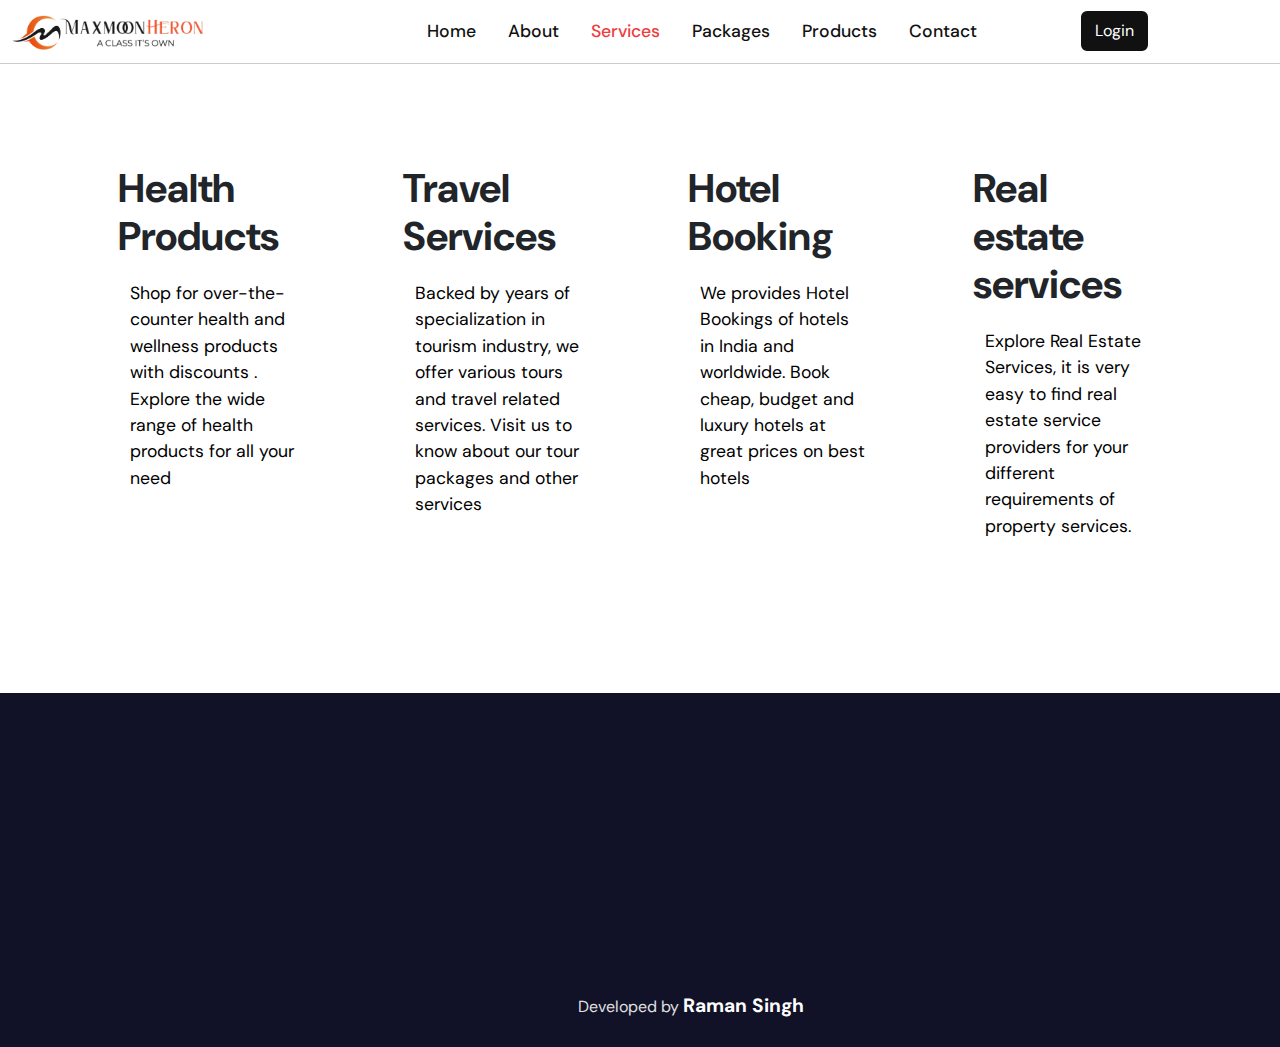
<file: service.html>
<!DOCTYPE html>
<html lang="en">

<head>
    <meta charset="UTF-8">
    <meta name="viewport" content="width=device-width, initial-scale=1.0">
    <title>Services | Mexmoon Heron Multi Service Pvt Ltd</title>
    <link rel="icon" href="img/fav.png">
    <link rel="stylesheet" href="css/style_hidden.css">
    <link rel="stylesheet" href="css/bootstrap.min.css">
    <link rel="stylesheet" href="https://cdnjs.cloudflare.com/ajax/libs/font-awesome/6.5.2/css/all.min.css" />
    <link href="https://unpkg.com/aos@2.3.1/dist/aos.css" rel="stylesheet">
</head>

<body>
    <!-------------------------navbar-------------------------->
    <nav class="navbar navbar-expand-lg bg-white fixed-top">
        <div class="container-fluid">
            <a class="navbar-brand" href="index.html">
                <img src="img/logo.png" alt="Logo" height="35" class="d-inline-block align-text-top  ">
            </a>
            <button class="navbar-toggler" type="button" data-bs-toggle="collapse"
                data-bs-target="#navbarSupportedContent" aria-controls="navbarSupportedContent" aria-expanded="false"
                aria-label="Toggle navigation">
                <span class="navbar-toggler-icon"></span>
            </button>
            <div class="collapse navbar-collapse mx-5 px-5" id="navbarSupportedContent">
                <ul class="navbar-nav me-auto mb-2 mb-lg-0 mx-5 px-5">
                    <li class="nav-item px-2">
                        <a class="nav-link" href="index.html">Home</a>
                    </li>
                    <li class="nav-item px-2">
                        <a class="nav-link" href="about.html">About</a>
                    </li>
                    <li class="nav-item px-2">
                        <a class="nav-link  active" style="color: rgb(238, 61, 61);"" href=" service.html">Services</a>
                    </li>
                    <li class="nav-item px-2">
                        <a class="nav-link" href="package.html">Packages</a>
                    </li>
                    <li class="nav-item px-2">
                        <a class="nav-link" href="#">Products</a>
                    </li>
                    <li class="nav-item px-2">
                        <a class="nav-link" href="contact.html">Contact</a>
                    </li>

                </ul>
                <a href="login_page.html" class="text-black">
                    <button class="btn mx-4" type="submit">Login</button></a>
                </form>
            </div>
        </div>
    </nav>

    <!-------------------------service-------------------------->
    <div class="container" id="service">
        <div class="row">
            <div class="col-sm-12 col-md-3 col-lg-3 col-12" data-aos="zoom-in">
                <div class="card">
                    <div class="card-body">
                        <div class="card-text">
                            <h3>Health Products</h3>
                            <p>Shop for over-the-counter health and wellness products with discounts . Explore the wide
                                range of health products for all your need</p>
                        </div>
                    </div>
                </div>
            </div>
            <div class="col-sm-12 col-md-3 col-lg-3 col-12" data-aos="zoom-in">
                <div class="card">
                    <div class="card-body">
                        <div class="card-text">
                            <h3>Travel Services</h3>
                            <p>Backed by years of specialization in tourism industry, we offer various tours and travel
                                related services. Visit us to know about our tour packages and other services</p>
                        </div>
                    </div>
                </div>
            </div>
            <div class="col-sm-12 col-md-3 col-lg-3 col-12" data-aos="zoom-in">
                <div class="card">
                    <div class="card-body">
                        <div class="card-text">
                            <h3>Hotel Booking</h3>
                            <p>We provides Hotel Bookings of hotels in India and worldwide. Book cheap, budget and
                                luxury hotels at great prices on best hotels</p>
                        </div>
                    </div>
                </div>
            </div>
            <div class="col-sm-12 col-md-3 col-lg-3 col-12" data-aos="zoom-in">
                <div class="card">
                    <div class="card-body">
                        <div class="card-text">
                            <h3>Real estate services</h3>
                            <p>Explore Real Estate Services, it is very easy to find real estate service providers for
                                your different requirements of property services.</p>
                        </div>
                    </div>
                </div>
            </div>
        </div>
    </div>
    <!-------------------------Footer-------------------------->
    <div class="container-fluid" id="footer">
        <div class="row" data-aos="zoom-out">
            <div class="col-sm-4 col-md-2 ">
                <p class="company">Maxmoon<br> Heron</p>
                <p class="title">All rights reserved.<br>
                    ©2024 <span class="fw-bold">Maxmoon Heron</span> </p>
            </div>
            <div class="col-sm-4 col-md-2 ">
                <p class="fw-bold">Pages</p>
                <ul class="list-unstyled">
                    <li><a href="#">Packages</a></li>
                    <li><a href="#">Products</a></li>
                    <li><a href="#">Services</a></li>
                    <li><a href="#">Blogs</a></li>
                </ul>
            </div>
            <div class="col-sm-4 col-md-2 ">
                <p class="fw-bold">Social</p>
                <ul class="list-unstyled">
                    <li><a href="#">Facebook</a></li>
                    <li><a href="#">Instagram</a></li>
                    <li><a href="#">Twitter</a></li>
                </ul>
            </div>
            <div class="col-sm-4 col-md-2">
                <p class="fw-bold">Others</p>
                <ul class="list-unstyled">
                    <li><a href="#">Support Center</a></li>
                    <li><a href="#">Terms of Use</a></li>
                </ul>
            </div>
            <div class="col-sm-4 col-md-2">
                <p class="fw-bold">Subscribe</p>
                <div class="input-group mb-3">
                    <input type="text" class="form-control" placeholder="Enter mail id" aria-describedby="basic-addon2">
                    <span class="input-group-text" id="basic-addon2"><i class="fa-brands fa-telegram"></i></span>
                </div>
            </div>
        </div>
        <div class="copyright">
            <p class="text-center">Developed by <span class="fw-bold">Raman Singh</span></p>
        </div>
    </div>

</body>
<script src="js/obfuscated.js"></script>
<script src="https://unpkg.com/aos@2.3.1/dist/aos.js"></script>

<script>
    AOS.init({
        duration: 1000,
        offset: 200,
        easing: 'ease'
    });
</script>

</html>
</file>
<file: css/style_hidden.css>
@import url(style.css);
</file>
